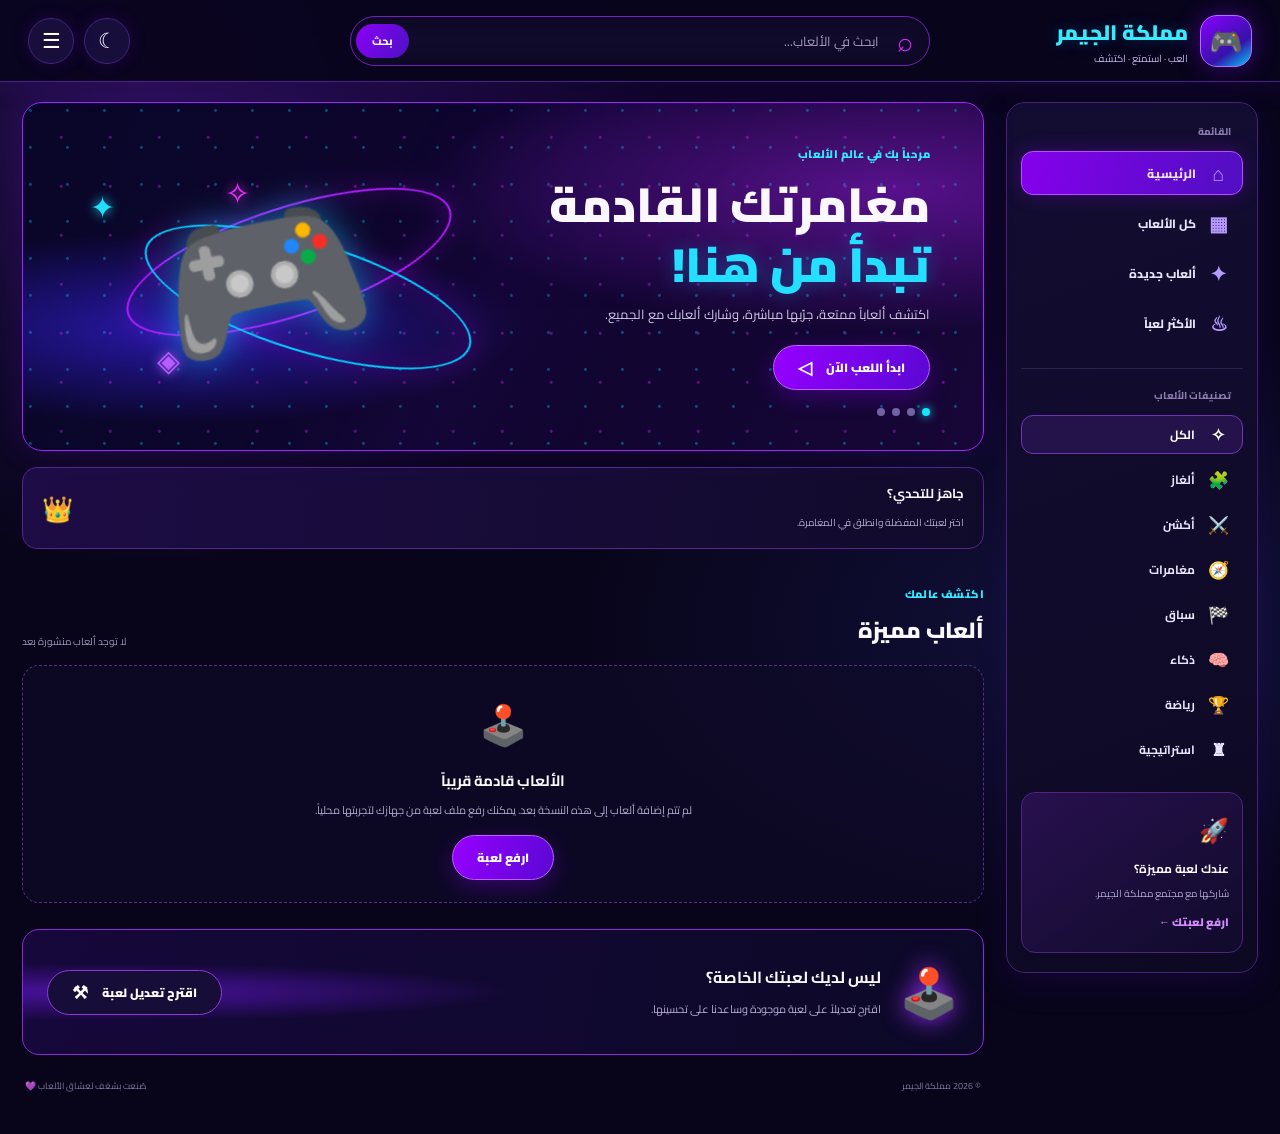
<file: visitors/index.html>
<!doctype html>
<html lang="ar" dir="rtl">
<head>
<meta charset="utf-8"><meta name="viewport" content="width=device-width,initial-scale=1,viewport-fit=cover">
<meta name="theme-color" content="#09051d"><meta name="description" content="مملكة الجيمر — العب، استمتع، واكتشف ألعاباً جديدة.">
<title>مملكة الجيمر | العب، استمتع، اكتشف</title>
<link rel="manifest" href="manifest.webmanifest"><link rel="icon" href="icon.svg" type="image/svg+xml">
<link rel="preconnect" href="https://fonts.googleapis.com"><link rel="preconnect" href="https://fonts.gstatic.com" crossorigin><link href="https://fonts.googleapis.com/css2?family=Cairo:wght@400;500;600;700;800;900&display=swap" rel="stylesheet">
<link rel="stylesheet" href="style.css">
</head>
<body>
<header class="topbar">
 <a class="brand" href="#home" aria-label="مملكة الجيمر"><span class="brand-mark">🎮</span><span><b>مملكة الجيمر</b><small>العب · استمتع · اكتشف</small></span></a>
 <form class="search" id="searchForm" role="search"><span>⌕</span><input id="searchInput" type="search" placeholder="ابحث في الألعاب..." autocomplete="off"><button aria-label="بحث">بحث</button></form>
 <div class="top-actions"><button class="round-btn" id="themeBtn" aria-label="تبديل المظهر">☾</button><button class="round-btn" id="menuBtn" aria-label="فتح القائمة">☰</button></div>
</header>
<div class="layout" id="home">
 <aside class="sidebar" id="sidebar">
  <div class="side-caption">القائمة</div>
  <nav class="side-nav">
   <a class="nav-link active" href="#home" data-view="home"><span>⌂</span> الرئيسية</a>
   <a class="nav-link" href="#games" data-view="games"><span>▦</span> كل الألعاب</a>
   <a class="nav-link" href="#new" data-view="new"><span>✦</span> ألعاب جديدة</a>
   <a class="nav-link" href="#popular" data-view="popular"><span>♨</span> الأكثر لعباً</a>
  </nav>
  <div class="side-caption category-caption">تصنيفات الألعاب</div>
  <nav class="category-nav" id="categoryNav">
   <button class="category-link active" data-category="الكل"><span>✧</span> الكل</button>
   <button class="category-link" data-category="ألغاز"><span>🧩</span> ألغاز</button>
   <button class="category-link" data-category="أكشن"><span>⚔️</span> أكشن</button>
   <button class="category-link" data-category="مغامرات"><span>🧭</span> مغامرات</button>
   <button class="category-link" data-category="سباق"><span>🏁</span> سباق</button>
   <button class="category-link" data-category="ذكاء"><span>🧠</span> ذكاء</button>
   <button class="category-link" data-category="رياضة"><span>🏆</span> رياضة</button>
   <button class="category-link" data-category="استراتيجية"><span>♜</span> استراتيجية</button>
  </nav>
  <div class="sidebar-note"><span>🚀</span><b>عندك لعبة مميزة؟</b><small>شاركها مع مجتمع مملكة الجيمر.</small><button class="text-btn" data-open="upload">ارفع لعبتك ←</button></div>
 </aside>
 <main class="main">
  <section class="hero" aria-label="ترحيب">
   <div class="hero-orbit orbit-one"></div><div class="hero-orbit orbit-two"></div><div class="hero-art"><span class="hero-controller">🎮</span><span class="spark s1">✦</span><span class="spark s2">✧</span><span class="spark s3">◈</span></div>
   <div class="hero-copy"><span class="eyebrow">مرحباً بك في عالم الألعاب</span><h1>مغامرتك القادمة<br><em>تبدأ من هنا!</em></h1><p>اكتشف ألعاباً ممتعة، جرّبها مباشرة، وشارك ألعابك مع الجميع.</p><a class="primary-btn" href="#games">ابدأ اللعب الآن <span>◁</span></a><div class="hero-dots"><i></i><i></i><i></i><i></i></div></div>
  </section>
  <section class="welcome-strip"><div><b>جاهز للتحدي؟</b><span>اختر لعبتك المفضلة وانطلق في المغامرة.</span></div><span class="strip-icon">👑</span></section>
  <section class="section-block" id="games">
   <div class="section-head"><div><span class="section-kicker">اكتشف عالمك</span><h2 id="sectionTitle">ألعاب مميزة</h2></div><span class="result-count" id="resultCount">لا توجد ألعاب منشورة بعد</span></div>
   <div class="filter-chips" id="mobileCategories">
    <button class="chip active" data-category="الكل">الكل</button><button class="chip" data-category="ألغاز">ألغاز</button><button class="chip" data-category="أكشن">أكشن</button><button class="chip" data-category="مغامرات">مغامرات</button><button class="chip" data-category="سباق">سباق</button><button class="chip" data-category="ذكاء">ذكاء</button><button class="chip" data-category="رياضة">رياضة</button><button class="chip" data-category="استراتيجية">استراتيجية</button>
   </div>
   <div class="game-grid" id="gameGrid"><div class="empty-state"><span>🕹️</span><b>الألعاب قادمة قريباً</b><p>لم تتم إضافة ألعاب إلى المنصة بعد. كن أول من يشارك لعبته!</p><button class="primary-btn" data-open="upload">ارفع أول لعبة</button></div></div>
  </section>
  <section class="share-banner"><div class="share-emoji">🕹️</div><div class="share-copy"><b>ليس لديك لعبتك الخاصة؟</b><span>اقترح تعديلاً على لعبة موجودة وساعدنا على تحسينها.</span></div><button class="outline-btn" data-open="suggest">اقترح تعديل لعبة <span>⚒</span></button></section>
  <footer><span>© <span id="year"></span> مملكة الجيمر</span><span>صُنعت بشغف لعشاق الألعاب 💜</span></footer>
 </main>
</div>
<div class="mobile-dock"><a class="dock-active" href="#home"><span>⌂</span>الرئيسية</a><a href="#games"><span>▦</span>الألعاب</a><button data-open="upload"><span>＋</span>رفع لعبة</button><button data-open="suggest"><span>⚒</span>اقتراح تعديل</button></div>
<div class="modal-backdrop" id="modal" aria-hidden="true"><section class="modal-card" role="dialog" aria-modal="true" aria-labelledby="modalTitle"><button class="modal-close" id="closeModal" aria-label="إغلاق">×</button><div id="modalContent"></div></section></div>
<div class="toast" id="toast" role="status" aria-live="polite"></div>
<script src="app.js"></script>
</body></html>
</file>
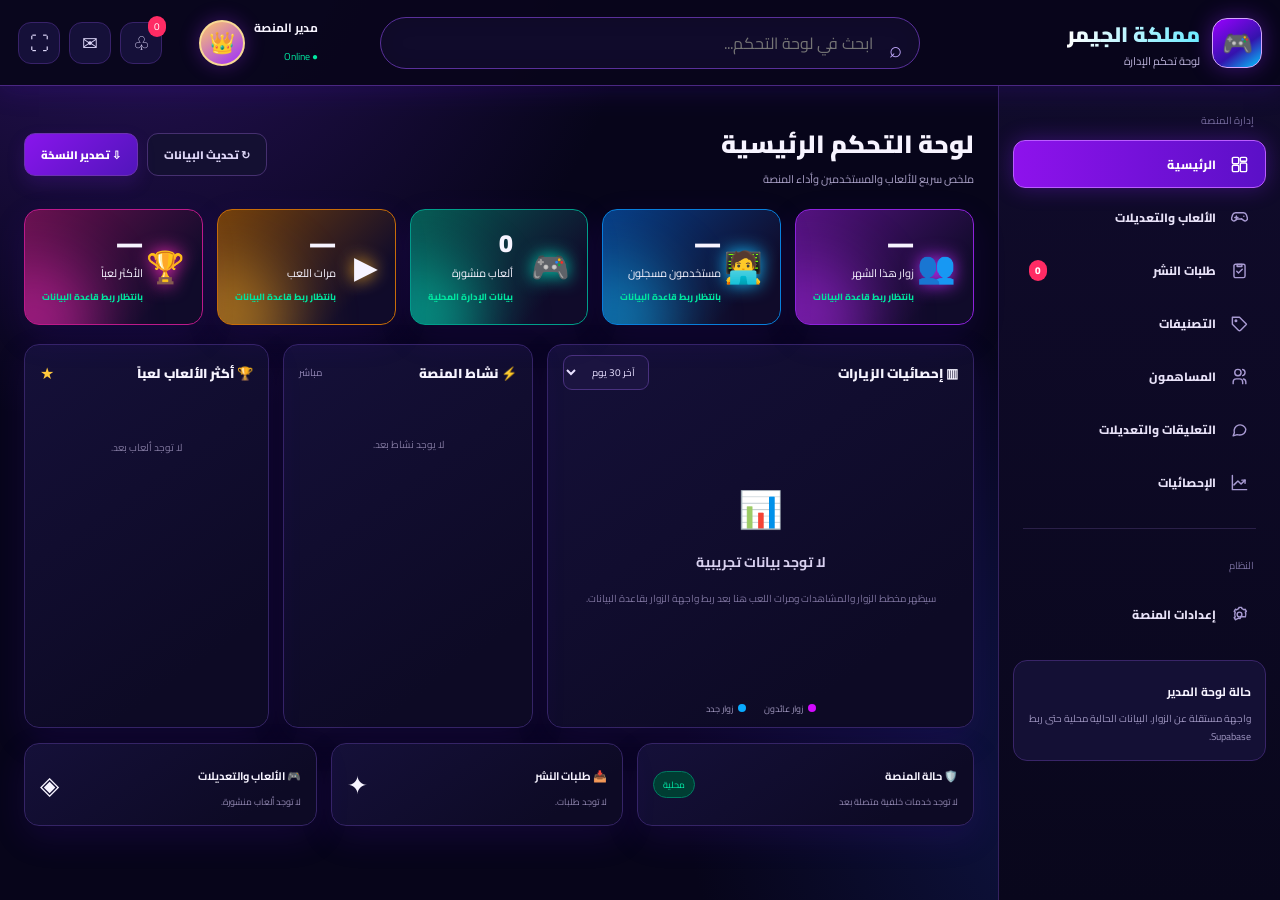
<file: mamlakat-al-gamer-admin.html>
<!DOCTYPE html>
<html lang="ar" dir="rtl">
<head>
<meta charset="UTF-8">
<meta name="viewport" content="width=device-width,initial-scale=1.0">
<meta name="theme-color" content="#08051c">
<title>مملكة الجيمر — لوحة الإدارة</title>
<link rel="preconnect" href="https://fonts.googleapis.com">
<link rel="preconnect" href="https://fonts.gstatic.com" crossorigin>
<link href="https://fonts.googleapis.com/css2?family=Cairo:wght@400;500;600;700;800;900&display=swap" rel="stylesheet">
<style>
:root{--bg:#07051a;--top:#0b0821;--side:#0d0a25;--card:#100c2d;--card2:#151038;--line:#332064;--line2:#472b7d;--purple:#8615ed;--purple2:#a629ff;--cyan:#12bfff;--pink:#d319ff;--green:#00e6a0;--text:#f7f4ff;--muted:#9d94bf;--shadow:0 12px 34px rgba(88,20,210,.14)}
*{box-sizing:border-box}html,body{margin:0;min-height:100%;background:radial-gradient(circle at 10% -10%,#2a135d 0,transparent 34%),radial-gradient(circle at 90% 85%,#10174a 0,transparent 34%),var(--bg);color:var(--text);font-family:Cairo,Tahoma,sans-serif}body{overflow-x:hidden}button,input,select,textarea{font:inherit}button{cursor:pointer}
.app{min-height:100vh;display:grid;grid-template-columns:282px minmax(0,1fr);grid-template-rows:86px 1fr}
.topbar{grid-column:1/-1;display:grid;grid-template-columns:280px minmax(260px,1fr) 300px;align-items:center;gap:20px;padding:0 18px;background:rgba(9,6,28,.96);border-bottom:1px solid #4a2782;box-shadow:0 5px 25px rgba(75,17,185,.2);position:sticky;top:0;z-index:30;direction:rtl}
.brand{display:flex;align-items:center;gap:12px}.logo{width:50px;height:50px;border-radius:15px;display:grid;place-items:center;background:linear-gradient(145deg,#9a00ff,#3413ad 60%,#02c9ff);border:1px solid #d5a5ff;box-shadow:0 0 22px #8b22ff66;font-size:25px;overflow:hidden;background-size:cover;background-position:center}.brand h1{margin:0;font-size:21px;font-weight:900;letter-spacing:.1px;background:linear-gradient(90deg,#fff,#6ceaff);color:transparent;background-clip:text}.brand small{display:block;color:#bdb4dc;font-size:11px;margin-top:-3px}
.search{position:relative;max-width:540px;width:100%;justify-self:center}.search input{width:100%;height:52px;border-radius:30px;background:#100b2b;border:1px solid #59309a;color:#fff;outline:0;padding:0 46px 0 18px;box-shadow:inset 0 0 20px #0002}.search input:focus{border-color:#bd55ff;box-shadow:0 0 0 3px #a52aff18}.search span{position:absolute;right:18px;top:11px;color:#c3aaff;font-size:22px}
.top-left{display:flex;align-items:center;justify-content:flex-start;gap:9px;direction:ltr}.icon-btn{width:42px;height:42px;border:1px solid #382269;border-radius:13px;background:#151039;color:#ddd6f8;display:grid;place-items:center;font-size:19px;position:relative;transition:.2s}.icon-btn:hover{border-color:#a84aff;box-shadow:0 0 18px #8b22ff55;color:#fff}.notify{position:absolute;top:-7px;right:-5px;background:#ff2b64;border-radius:99px;padding:1px 6px;font-size:10px;color:#fff}.admin{display:flex;align-items:center;gap:9px;direction:rtl;margin-left:auto}.avatar{width:46px;height:46px;border-radius:50%;display:grid;place-items:center;background:linear-gradient(145deg,#ffc96b,#9b2cff);border:2px solid #f8d995;box-shadow:0 0 20px #a12cff55;font-size:21px}.admin b{display:block;font-size:12px}.admin small{font-size:10px;color:var(--green)}
.sidebar{grid-column:1;grid-row:2;background:linear-gradient(180deg,#100b2b,#09071c);border-left:1px solid #352160;padding:25px 14px;position:sticky;top:86px;height:calc(100vh - 86px);overflow:auto}.side-label{font-size:10px;color:#786e9e;padding:0 12px 10px}.nav{display:flex;flex-direction:column;gap:5px}.nav button{min-height:48px;border:1px solid transparent;border-radius:12px;background:transparent;color:#e8e2f8;text-align:right;padding:0 15px;display:flex;align-items:center;gap:12px;font-size:12px;font-weight:800;transition:.2s}.nav button:hover{background:#211548;border-color:#432477}.nav button.active{background:linear-gradient(90deg,#8e12ec,#5b10c7);border-color:#ba5cff;box-shadow:0 0 22px #8b22ff55;color:#fff}.nav .ico{width:22px;height:22px;display:grid;place-items:center;color:#a89ad2}.nav button.active .ico{color:#fff}.nav svg{width:19px;height:19px;stroke:currentColor;fill:none;stroke-width:1.8;stroke-linecap:round;stroke-linejoin:round}.nav-divider{margin:17px 10px 8px;border-top:1px solid #2b2049;padding-top:14px}.side-status{margin-top:22px;padding:14px;border:1px solid #392568;border-radius:14px;background:#141035}.side-status b{font-size:12px}.side-status p{margin:5px 0 0;color:var(--muted);font-size:10px;line-height:1.8}
.main{grid-column:2;grid-row:2;padding:34px 24px 30px;min-width:0}.head{display:flex;align-items:center;justify-content:space-between;gap:14px;margin-bottom:20px}.head h2{margin:0;font-size:25px;font-weight:900}.head p{margin:2px 0 0;color:#aaa1c7;font-size:11px}.tools{display:flex;gap:9px}.btn{height:43px;padding:0 16px;border-radius:11px;border:1px solid #6c31b1;background:linear-gradient(135deg,#8915ec,#5115bb);color:#fff;font-size:11px;font-weight:900;box-shadow:0 8px 18px #7f20e52c}.btn.secondary{background:#141032;border-color:#463070;color:#ddd5f6;box-shadow:none}.btn:hover{filter:brightness(1.12)}
.stats{display:grid;grid-template-columns:repeat(5,minmax(0,1fr));gap:14px;margin-bottom:19px}.stat{height:116px;border-radius:15px;border:1px solid var(--edge);background:linear-gradient(135deg,var(--tint),#100b2a 78%);position:relative;overflow:hidden;display:flex;align-items:center;justify-content:space-between;padding:16px 17px;box-shadow:var(--shadow)}.stat:after{content:"";position:absolute;width:130px;height:130px;border-radius:50%;left:-55px;bottom:-65px;background:var(--glow);filter:blur(32px);opacity:.5}.stat-icon{font-size:31px;z-index:1;filter:drop-shadow(0 0 9px var(--glow))}.stat-info{z-index:1;text-align:right}.stat-info strong{display:block;font-size:25px;line-height:1.1;font-weight:900}.stat-info span{display:block;font-size:11px;margin-top:7px}.stat-info small{display:block;color:var(--green);font-size:9px;font-weight:800;margin-top:5px}.purple{--edge:#8e22dc;--tint:#54127f;--glow:#c02cff}.blue{--edge:#087fdc;--tint:#083e86;--glow:#13bfff}.teal{--edge:#009f8a;--tint:#075b54;--glow:#00e9c2}.orange{--edge:#c86d08;--tint:#74400b;--glow:#ffb324}.pink{--edge:#bc198a;--tint:#68114f;--glow:#ff2bc2}
.grid{display:grid;grid-template-columns:minmax(0,1.65fr) minmax(250px,.82fr) minmax(245px,.8fr);gap:14px;margin-bottom:15px}.panel{background:linear-gradient(145deg,#151039,#0d0a25 80%);border:1px solid #352466;border-radius:15px;box-shadow:var(--shadow);min-width:0;overflow:hidden}.panel-head{min-height:55px;padding:0 15px;display:flex;align-items:center;justify-content:space-between;gap:10px}.panel-head h3{margin:0;font-size:13px;font-weight:900}.panel-head .muted{color:#8f84b2;font-size:10px}.select{background:#1b1440;border:1px solid #49317e;color:#e8e0ff;border-radius:9px;padding:6px 9px;font-size:10px;outline:0}
.chart{height:300px;padding:0 15px 15px}.chart svg{width:100%;height:100%;display:block}.chart-empty{height:100%;display:grid;place-items:center;color:#7d739e;text-align:center}.chart-empty div{max-width:360px}.chart-empty b{display:block;color:#d8d0ef;font-size:14px;margin:6px 0}.chart-empty span{font-size:10px;line-height:1.8}.legend{display:flex;justify-content:center;gap:18px;color:#9e95bb;font-size:9px;padding-bottom:10px}.legend i{display:inline-block;width:8px;height:8px;border-radius:50%;margin-left:5px}
.activity-list{padding:0 15px 12px}.activity{min-height:57px;display:flex;align-items:center;gap:9px;border-bottom:1px solid #292049}.activity:last-child{border:0}.aicon{width:33px;height:33px;border-radius:10px;background:#25184d;display:grid;place-items:center;flex:none}.activity-main{flex:1}.activity-main b{display:block;font-size:10px}.activity-main small{display:block;color:#8f86aa;font-size:9px;margin-top:2px}.activity em{font-style:normal;color:#a98cff;font-size:9px}.empty-mini{text-align:center;color:#81789f;font-size:10px;padding:35px 12px}
.rank-list{padding:0 15px 8px}.rank{display:grid;grid-template-columns:25px 31px 1fr auto;align-items:center;gap:8px;height:55px;border-bottom:1px solid #292049}.rank:last-child{border:0}.rank .num{font-size:11px;font-weight:900;color:#c6b8e9}.thumb{width:31px;height:31px;border-radius:9px;background:linear-gradient(135deg,#08b9df,#7b24ff);display:grid;place-items:center;font-size:15px}.rank b{font-size:10px}.rank small{color:#8f86aa;font-size:9px}.empty-rank{text-align:center;color:#81789f;font-size:10px;padding:38px 10px}
.lower{display:grid;grid-template-columns:1.15fr 1fr 1fr;gap:14px}.mini{min-height:83px;padding:15px;display:flex;align-items:center;justify-content:space-between;gap:10px}.mini b{font-size:11px}.mini small{display:block;color:#9288b1;font-size:9px;margin-top:4px}.bigico{font-size:25px}.status{font-size:9px;color:#00efaa;background:#003d33;border:1px solid #007b62;border-radius:99px;padding:4px 9px}
.page{display:none}.page.active{display:block}.table{overflow:auto}.table table{width:100%;border-collapse:collapse;min-width:680px}.table th,.table td{padding:13px 15px;text-align:right;border-bottom:1px solid #292049;font-size:10px}.table th{color:#9e94bc;font-weight:800;background:#120d31}.table td b{font-size:11px}.actions{white-space:nowrap}.actions button{border:1px solid #4a2d78;background:#17103a;color:#e7defc;border-radius:8px;padding:5px 8px;font-size:9px;margin-left:4px}.actions button:hover{border-color:#a64cff}.empty{text-align:center;color:#81789f;padding:45px 20px;font-size:11px}.placeholder{padding:45px 20px;text-align:center;color:#81789f}.placeholder .big{font-size:40px}.placeholder h3{color:#eee9ff;margin:7px 0;font-size:15px}.placeholder p{margin:0;font-size:10px;line-height:1.9}.switchrow{display:flex;align-items:center;justify-content:space-between;gap:15px;padding:14px 0;border-bottom:1px solid #2b2149}.switchrow b{display:block;font-size:11px}.switchrow small{display:block;color:#8f86aa;font-size:9px;margin-top:4px}.switch{position:relative;width:45px;height:25px;display:block;flex:none}.switch input{display:none}.slider{position:absolute;inset:0;border-radius:20px;background:#30274d;border:1px solid #4a3b70;transition:.2s}.slider:before{content:"";position:absolute;width:19px;height:19px;top:2px;right:2px;border-radius:50%;background:#c7bfdf;transition:.2s}.switch input:checked+.slider{background:#6414c8;border-color:#a44aff}.switch input:checked+.slider:before{transform:translateX(-19px);background:#fff}.muted{color:#8f86aa;font-size:10px}.settings-grid{display:grid;grid-template-columns:repeat(2,1fr);gap:14px}.setting{padding:17px}.setting h3{margin:0 0 10px;font-size:13px}.field{display:grid;gap:6px;margin-bottom:12px}.field label{font-size:10px;color:#b8afd1}.field input,.field textarea,.field select{width:100%;background:#0f0b29;border:1px solid #3b2a64;color:#fff;border-radius:9px;padding:9px 10px;outline:0}.field input:focus,.field textarea:focus{border-color:#a14cff}.modal{position:fixed;inset:0;background:#05030dbb;backdrop-filter:blur(7px);display:none;align-items:center;justify-content:center;padding:20px;z-index:50}.modal.show{display:flex}.modal-box{width:min(560px,100%);max-height:90vh;overflow:auto;background:#100c2d;border:1px solid #58308d;border-radius:17px;box-shadow:0 20px 70px #0008;padding:20px}.modal-head{display:flex;align-items:center;justify-content:space-between;margin-bottom:15px}.modal-head h3{margin:0;font-size:16px}.game-name-cell{display:flex;align-items:center;gap:9px}.game-thumb{width:44px;height:34px;object-fit:cover;border-radius:7px;border:1px solid #4c347a;background:#211644}.thumb-preview{width:100%;max-height:150px;object-fit:cover;border-radius:10px;border:1px solid #4c347a;margin-top:7px;display:none}.toast{position:fixed;bottom:22px;left:22px;background:#19113c;border:1px solid #8e3fe2;border-radius:12px;padding:11px 15px;font-size:11px;box-shadow:0 0 25px #8b22ff55;opacity:0;transform:translateY(12px);pointer-events:none;transition:.25s;z-index:60}.toast.show{opacity:1;transform:translateY(0)}.mobile-menu{display:none}
@media(max-width:1250px){.topbar{grid-template-columns:250px minmax(220px,1fr) 250px}.stats{grid-template-columns:repeat(3,1fr)}.grid{grid-template-columns:1.35fr 1fr}.grid>.rank-panel{grid-column:1/-1}.lower{grid-template-columns:1fr 1fr}.lower .mini:last-child{grid-column:1/-1}}
@media(max-width:800px){.app{display:block}.topbar{height:70px;grid-template-columns:auto 1fr auto;padding:0 12px;position:sticky}.topbar .search{display:none}.brand{justify-self:center}.brand h1{font-size:16px}.brand small{font-size:9px}.logo{width:42px;height:42px}.top-left{order:-1}.admin{display:none}.mobile-menu{display:grid}.sidebar{position:fixed;right:0;top:70px;width:275px;height:calc(100vh - 70px);transform:translateX(105%);transition:.25s;z-index:40;box-shadow:-20px 0 45px #0008}.sidebar.open{transform:translateX(0)}.main{padding:18px 12px}.head{align-items:flex-start;flex-direction:column}.head h2{font-size:20px}.tools{width:100%}.tools .btn{flex:1}.stats{grid-template-columns:repeat(2,1fr);gap:9px}.stat{height:95px;padding:11px}.stat-info strong{font-size:20px}.stat-icon{font-size:24px}.grid,.lower,.settings-grid{grid-template-columns:1fr}.grid>.rank-panel,.lower .mini:last-child{grid-column:auto}.chart{height:245px}.table table{min-width:600px}}
@media(max-width:430px){.stats{grid-template-columns:1fr}.top-left .icon-btn:not(.mobile-menu){display:none}.stat{height:88px}}
</style>
</head>
<body>
<div class="app">
<header class="topbar">
  <div class="brand"><div class="logo" id="logoPreview">🎮</div><div><h1>مملكة الجيمر</h1><small>لوحة تحكم الإدارة</small></div></div>
  <div class="search"><span>⌕</span><input id="globalSearch" placeholder="ابحث في لوحة التحكم..." autocomplete="off"></div>
  <div class="top-left">
    <button class="icon-btn mobile-menu" id="menuBtn">☰</button>
    <button class="icon-btn" id="fullscreenBtn">⛶</button>
    <button class="icon-btn" id="mailBtn">✉</button>
    <button class="icon-btn" id="notifyBtn">♧<span class="notify" id="notifyCount">0</span></button>
    <div class="admin"><div><b>مدير المنصة</b><small>● Online</small></div><div class="avatar">👑</div></div>
  </div>
</header>
<aside class="sidebar" id="sidebar">
  <div class="side-label">إدارة المنصة</div>
  <nav class="nav">
    <button class="active" data-page="overview"><span class="ico" data-icon="dashboard"></span>الرئيسية</button>
    <button data-page="games"><span class="ico" data-icon="gamepad"></span>الألعاب والتعديلات</button>
    <button data-page="requests"><span class="ico" data-icon="check"></span>طلبات النشر <span id="requestBadge" class="notify" style="position:static;margin-right:auto">0</span></button>
    <button data-page="categories"><span class="ico" data-icon="tags"></span>التصنيفات</button>
    <button data-page="contributors"><span class="ico" data-icon="users"></span>المساهمون</button>
    <button data-page="moderation"><span class="ico" data-icon="comment"></span>التعليقات والتعديلات</button>
    <button data-page="analytics"><span class="ico" data-icon="chart"></span>الإحصائيات</button>
    <div class="nav-divider"></div><div class="side-label">النظام</div>
    <button data-page="settings"><span class="ico" data-icon="settings"></span>إعدادات المنصة</button>
  </nav>
  <div class="side-status"><b>حالة لوحة المدير</b><p>واجهة مستقلة عن الزوار. البيانات الحالية محلية حتى ربط Supabase.</p></div>
</aside>
<main class="main">
<section class="page active" id="overview">
  <div class="head"><div><h2>لوحة التحكم الرئيسية</h2><p>ملخص سريع للألعاب والمستخدمين وأداء المنصة</p></div><div class="tools"><button class="btn secondary" id="refreshBtn">↻ تحديث البيانات</button><button class="btn" id="backupBtn">⇩ تصدير النسخة</button></div></div>
  <div class="stats">
    <div class="stat purple"><div class="stat-icon">👥</div><div class="stat-info"><strong>—</strong><span>زوار هذا الشهر</span><small>بانتظار ربط قاعدة البيانات</small></div></div>
    <div class="stat blue"><div class="stat-icon">🧑‍💻</div><div class="stat-info"><strong>—</strong><span>مستخدمون مسجلون</span><small>بانتظار ربط قاعدة البيانات</small></div></div>
    <div class="stat teal"><div class="stat-icon">🎮</div><div class="stat-info"><strong id="gamesCount">0</strong><span>ألعاب منشورة</span><small>بيانات الإدارة المحلية</small></div></div>
    <div class="stat orange"><div class="stat-icon">▶</div><div class="stat-info"><strong>—</strong><span>مرات اللعب</span><small>بانتظار ربط قاعدة البيانات</small></div></div>
    <div class="stat pink"><div class="stat-icon">🏆</div><div class="stat-info"><strong>—</strong><span>الأكثر لعباً</span><small>بانتظار ربط قاعدة البيانات</small></div></div>
  </div>
  <div class="grid">
    <div class="panel"><div class="panel-head"><h3>▥ إحصائيات الزيارات</h3><select class="select"><option>آخر 30 يوم</option><option>آخر 7 أيام</option><option>آخر 12 شهر</option></select></div><div class="chart"><div class="chart-empty"><div><div style="font-size:36px">📊</div><b>لا توجد بيانات تجريبية</b><span>سيظهر مخطط الزوار والمشاهدات ومرات اللعب هنا بعد ربط واجهة الزوار بقاعدة البيانات.</span></div></div></div><div class="legend"><span><i style="background:#d20aff"></i>زوار عائدون</span><span><i style="background:#09aaff"></i>زوار جدد</span></div></div>
    <div class="panel"><div class="panel-head"><h3>⚡ نشاط المنصة</h3><span class="muted">مباشر</span></div><div class="activity-list" id="activityList"><div class="empty-mini">لا يوجد نشاط بعد.</div></div></div>
    <div class="panel rank-panel"><div class="panel-head"><h3>🏆 أكثر الألعاب لعباً</h3><span style="color:#ffc83d">★</span></div><div class="rank-list" id="rankList"><div class="empty-rank">لا توجد ألعاب بعد.</div></div></div>
  </div>
  <div class="lower">
    <div class="panel mini"><div><b>🛡️ حالة المنصة</b><small>لا توجد خدمات خلفية متصلة بعد</small></div><span class="status">محلية</span></div>
    <div class="panel mini"><div><b>📥 طلبات النشر</b><small id="requestSummary">لا توجد طلبات.</small></div><span class="bigico">✦</span></div>
    <div class="panel mini"><div><b>🎮 الألعاب والتعديلات</b><small id="gameSummary">لا توجد ألعاب منشورة.</small></div><span class="bigico">◈</span></div>
  </div>
</section>
<section class="page" id="games"><div class="head"><div><h2>الألعاب والتعديلات</h2><p>رفع ألعابك، تجربتها، تعديلها والتحكم بحالة نشرها</p></div><button class="btn" id="addGameBtn">＋ إضافة لعبة</button></div><div class="panel table"><table><thead><tr><th>اللعبة</th><th>التصنيف</th><th>المالك</th><th>الحالة</th><th>الإجراءات</th></tr></thead><tbody id="gamesTable"></tbody></table><div id="gamesEmpty" class="empty">لا توجد ألعاب حتى الآن.</div></div></section>
<section class="page" id="requests"><div class="head"><div><h2>طلبات النشر</h2><p>تجربة ألعاب الزوار ثم قبولها أو رفضها قبل ظهورها للعامة</p></div><button class="btn secondary" id="autoFromRequests">⚡ الموافقة التلقائية: متوقفة</button></div><div class="panel table"><table><thead><tr><th>اللعبة</th><th>صاحبها</th><th>التصنيف</th><th>الحالة</th><th>الإجراءات</th></tr></thead><tbody id="requestsTable"></tbody></table><div id="requestsEmpty" class="empty">لا توجد طلبات نشر حالياً.</div></div></section>
<section class="page" id="categories"><div class="head"><div><h2>التصنيفات والأقسام</h2><p>تنظيم الألعاب ضمن أقسام واضحة للزوار</p></div><button class="btn" id="addCategoryBtn">＋ إضافة تصنيف</button></div><div class="panel table"><table><thead><tr><th>التصنيف</th><th>عدد الألعاب</th><th>الإجراءات</th></tr></thead><tbody id="categoriesTable"></tbody></table><div id="categoriesEmpty" class="empty">لا توجد تصنيفات بعد.</div></div></section>
<section class="page" id="contributors"><div class="head"><div><h2>المساهمون</h2><p>أصحاب الألعاب والمساهمات القادمة من واجهة الزوار</p></div></div><div class="panel placeholder"><div class="big">👥</div><h3>لا توجد بيانات مساهمين</h3><p>ستظهر هنا بيانات أصحاب الألعاب بعد بناء واجهة الزوار وربط الحسابات بقاعدة البيانات.</p></div></section>
<section class="page" id="moderation"><div class="head"><div><h2>التعليقات والتعديلات</h2><p>مراجعة تعليقات الزوار واقتراحات تعديل الألعاب</p></div></div><div class="panel placeholder"><div class="big">💬</div><h3>لا توجد عناصر للمراجعة</h3><p>هذه المنطقة جاهزة للربط ببيانات الزوار لاحقاً.</p></div></section>
<section class="page" id="analytics"><div class="head"><div><h2>الإحصائيات</h2><p>الزوار والمشاهدات ومرات اللعب والألعاب الأكثر شعبية</p></div><button class="btn secondary" id="exportBtn">⇩ تصدير البيانات</button></div><div class="stats"><div class="stat purple"><div class="stat-icon">👥</div><div class="stat-info"><strong>—</strong><span>زوار فريدون</span><small>بانتظار الربط</small></div></div><div class="stat blue"><div class="stat-icon">◉</div><div class="stat-info"><strong>—</strong><span>مشاهدات</span><small>بانتظار الربط</small></div></div><div class="stat teal"><div class="stat-icon">▶</div><div class="stat-info"><strong>—</strong><span>مرات اللعب</span><small>بانتظار الربط</small></div></div><div class="stat orange"><div class="stat-icon">🏆</div><div class="stat-info"><strong>—</strong><span>الأكثر لعباً</span><small>بانتظار الربط</small></div></div><div class="stat pink"><div class="stat-icon">🎮</div><div class="stat-info"><strong id="analyticsGames">0</strong><span>ألعاب محلية</span><small>بيانات لوحة المدير</small></div></div></div><div class="panel placeholder"><div class="big">📊</div><h3>إحصائيات المنصة</h3><p>الأرقام العامة ستظهر بعد ربط قاعدة البيانات.</p></div><div class="panel" style="padding:16px;margin-top:14px">
<div class="panel-head" style="padding:0 0 12px"><h3>⏱ مدة بقاء الزوار داخل المنصة</h3><span class="muted" id="sessionSource">تجميع محلي على هذا المتصفح</span></div>
<div class="stats" style="grid-template-columns:repeat(auto-fit,minmax(145px,1fr));margin:0 0 14px">
<div class="stat purple"><div class="stat-icon">👥</div><div class="stat-info"><strong id="sessionTotal">0</strong><span>زيارات مسجلة</span></div></div>
<div class="stat blue"><div class="stat-icon">◉</div><div class="stat-info"><strong id="sessionActive">0</strong><span>نشطون الآن</span></div></div>
<div class="stat teal"><div class="stat-icon">⏱</div><div class="stat-info"><strong id="sessionAverage">—</strong><span>متوسط مدة الزيارة</span></div></div>
<div class="stat orange"><div class="stat-icon">⌛</div><div class="stat-info"><strong id="sessionLongest">—</strong><span>أطول زيارة</span></div></div>
<div class="stat pink"><div class="stat-icon">∑</div><div class="stat-info"><strong id="sessionTotalTime">—</strong><span>إجمالي وقت الزيارات</span></div></div>
</div>
<div class="table"><table style="min-width:520px"><thead><tr><th>الجلسة</th><th>وقت الدخول</th><th>مدة البقاء</th><th>الحالة</th></tr></thead><tbody id="sessionTable"><tr><td colspan="4" class="empty">لا توجد زيارات مسجلة في هذا المتصفح بعد.</td></tr></tbody></table></div>
<p class="muted" style="line-height:1.9;margin:12px 0 0">ملاحظة: هذه الإحصائيات تقرأ سجل الجلسات المحلي الموجود في هذا المتصفح فقط. لا تمثل جميع زوار الموقع المنشور ولا تنتقل بين الأجهزة. لتجميع إحصائيات جميع الزوار فعلياً، يجب ربط واجهة الزوار وقاعدة Supabase المشتركة.</p>
</div></section>
<section class="page" id="settings"><div class="head"><div><h2>إعدادات المنصة</h2><p>هوية مملكة الجيمر وقواعد النشر</p></div><button class="btn" id="saveSettings">حفظ</button></div><div class="settings-grid"><div class="panel setting"><h3>⚡ الموافقة على ألعاب الزوار</h3><div class="switchrow"><div><b>الموافقة التلقائية</b><small id="autoText">متوقفة — مراجعة يدوية</small></div><label class="switch"><input id="autoToggle" type="checkbox"><span class="slider"></span></label></div><p class="muted" style="line-height:2">عند إيقافها، كل لعبة يرفعها الزائر تنتظر موافقتك وتجربتك قبل النشر.</p></div><div class="panel setting"><h3>🎨 شعار القناة</h3><div class="field"><label>صورة الشعار</label><input id="logoFile" type="file" accept="image/*"></div><p class="muted">اسم القناة المعتمد: <b style="color:#fff">مملكة الجيمر</b></p></div><div class="panel setting"><h3>🌐 واجهة الزوار</h3><p class="muted" style="line-height:2">التصفح واللعب بدون حساب. رفع اللعبة متاح للزوار، وتدخل الألعاب للمراجعة قبل النشر ما لم تفعل الموافقة التلقائية.</p><span class="status">متفق عليه</span></div><div class="panel setting"><h3>🔐 الأمان</h3><p class="muted" style="line-height:2">هذه اللوحة مستقلة عن واجهة الزوار. مفاتيح Supabase السرية لا توضع داخل HTML، والصلاحيات النهائية ستفرض في الخلفية.</p><span class="status">جاهز للربط</span></div></div></section>
</main></div>
<div class="modal" id="modal"><div class="modal-box" id="modalBox"></div></div><div class="toast" id="toast"></div>
<script>
const icons={dashboard:'<rect x="3" y="3" width="8" height="8" rx="1.5"/><rect x="13" y="3" width="8" height="5" rx="1.5"/><rect x="13" y="10" width="8" height="11" rx="1.5"/><rect x="3" y="13" width="8" height="8" rx="1.5"/>',gamepad:'<path d="M6 12h4m-2-2v4"/><path d="M14.5 13.5h.01M17.5 10.5h.01"/><path d="M7 6h10a4 4 0 0 1 3.8 2.8l1.1 3.7a3 3 0 0 1-4.7 3.2l-2.2-1.7H9l-2.2 1.7a3 3 0 0 1-4.7-3.2l1.1-3.7A4 4 0 0 1 7 6Z"/>',check:'<rect x="5" y="4" width="14" height="17" rx="2"/><path d="M9 4.5h6V7H9zM8.5 13l2.2 2.2 4.8-4.8"/>',tags:'<path d="m20.6 13.4-7.2 7.2a2 2 0 0 1-2.8 0L3 13V4h9l8.6 8.6a.6.6 0 0 1 0 .8Z"/><circle cx="7.5" cy="8.5" r="1"/>',users:'<path d="M16 21v-2a4 4 0 0 0-4-4H8a4 4 0 0 0-4 4v2"/><circle cx="10" cy="7" r="4"/><path d="M20 21v-2a4 4 0 0 0-3-3.87M16 3.13a4 4 0 0 1 0 7.75"/>',comment:'<path d="M20 11.5a7.5 7.5 0 0 1-8 7.5 9 9 0 0 1-3-.5L4 20l1.5-4A7.5 7.5 0 1 1 20 11.5Z"/>',chart:'<path d="M3 3v18h18"/><path d="m19 9-5 5-4-4-5 5"/><path d="M15 9h4v4"/>',settings:'<circle cx="12" cy="12" r="3"/><path d="M19.4 15a7.8 7.8 0 0 0 0-6l1.3-1-1.5-2.6-1.6.7a8 8 0 0 0-2.6-1.5L14.7 3h-3.4l-.3 1.6a8 8 0 0 0-2.6 1.5l-1.6-.7-1.5 2.6 1.3 1a7.8 7.8 0 0 0 0 6l-1.3 1 1.5 2.6 1.6-.7a8 8 0 0 0 2.6-1.5l1.6.7 1.5-2.6z"/>'};
for(const el of document.querySelectorAll('[data-icon]'))el.innerHTML='<svg viewBox="0 0 24 24">'+icons[el.dataset.icon]+'</svg>';
const $=s=>document.querySelector(s), $$=s=>[...document.querySelectorAll(s)];
const KEY='mamlakat_al_gamer_admin_final_v3';let db;try{db=JSON.parse(localStorage.getItem(KEY))||null}catch(e){};if(!db)db={games:[],requests:[],categories:[],activity:[],auto:false,logo:''};
const esc=s=>String(s??'').replace(/[&<>"']/g,c=>({'&':'&amp;','<':'&lt;','>':'&gt;','"':'&quot;',"'":'&#39;'}[c]));
function save(){localStorage.setItem(KEY,JSON.stringify(db))}function toast(t){const e=$('#toast');e.textContent=t;e.classList.add('show');clearTimeout(window.__toast);window.__toast=setTimeout(()=>e.classList.remove('show'),2300)}function log(t){db.activity.unshift(t);db.activity=db.activity.slice(0,10)}
function setPage(id){$$('.page').forEach(v=>v.classList.toggle('active',v.id===id));$$('.nav button').forEach(b=>b.classList.toggle('active',b.dataset.page===id));$('#sidebar').classList.remove('open')}
$$('.nav button').forEach(b=>b.onclick=()=>setPage(b.dataset.page));$('#menuBtn').onclick=()=>$('#sidebar').classList.toggle('open');$('#fullscreenBtn').onclick=()=>document.fullscreenElement?document.exitFullscreen():document.documentElement.requestFullscreen?.();$('#mailBtn').onclick=()=>toast('لا توجد رسائل جديدة');$('#notifyBtn').onclick=()=>toast('لا توجد إشعارات جديدة');$('#refreshBtn').onclick=()=>{render();toast('تم تحديث اللوحة')};
function render(){const published=db.games.filter(g=>g.status==='منشورة').length,pending=db.requests.filter(r=>r.status==='بانتظار المراجعة').length;$('#gamesCount').textContent=published;$('#analyticsGames').textContent=db.games.length;$('#requestBadge').textContent=pending;$('#notifyCount').textContent=pending;$('#requestSummary').textContent=pending?'هناك '+pending+' طلب بانتظار قرارك.':'لا توجد طلبات.';$('#gameSummary').textContent=db.games.length?'لديك '+db.games.length+' لعبة محفوظة.':'لا توجد ألعاب منشورة.';$('#autoToggle').checked=db.auto;$('#autoText').textContent=db.auto?'مفعّلة — قبول تلقائي':'متوقفة — مراجعة يدوية';$('#autoFromRequests').textContent='⚡ الموافقة التلقائية: '+(db.auto?'مفعّلة':'متوقفة');
$('#activityList').innerHTML=db.activity.length?db.activity.map(x=>'<div class="activity"><div class="aicon">✦</div><div class="activity-main"><b>'+esc(x)+'</b><small>سجل محلي</small></div></div>').join(''):'<div class="empty-mini">لا يوجد نشاط بعد.</div>';
const games=db.games.filter(g=>g.status==='منشورة');$('#rankList').innerHTML=games.length?games.slice(0,5).map((g,i)=>'<div class="rank"><span class="num">'+(i+1)+'</span>'+(g.thumb?'<img class="thumb" style="object-fit:cover" src="'+g.thumb+'" alt="">':'<span class="thumb">🎮</span>')+'<b>'+esc(g.name)+'</b><small>—</small></div>').join(''):'<div class="empty-rank">لا توجد ألعاب بعد.</div>';
$('#gamesTable').innerHTML=db.games.map(g=>'<tr><td><div class="game-name-cell">'+(g.thumb?'<img class="game-thumb" src="'+g.thumb+'" alt="">':'<span class="game-thumb" style="display:grid;place-items:center">🎮</span>')+'<b>'+esc(g.name)+'</b></div></td><td>'+esc(g.category)+'</td><td>'+esc(g.owner)+'</td><td><span class="status">'+esc(g.status)+'</span></td><td class="actions"><button onclick="editGame('+g.id+')">تعديل</button><button onclick="previewGame('+g.id+')">تجربة</button><button onclick="deleteGame('+g.id+')">حذف</button></td></tr>').join('');$('#gamesEmpty').style.display=db.games.length?'none':'block';
$('#requestsTable').innerHTML=db.requests.map(r=>'<tr><td><b>'+esc(r.name)+'</b></td><td>'+esc(r.owner)+'</td><td>'+esc(r.category)+'</td><td>'+esc(r.status)+'</td><td class="actions">'+(r.status==='بانتظار المراجعة'?'<button onclick="previewRequest('+r.id+')">تجربة</button><button onclick="acceptRequest('+r.id+')">قبول</button><button onclick="rejectRequest('+r.id+')">رفض</button>':'—')+'</td></tr>').join('');$('#requestsEmpty').style.display=db.requests.length?'none':'block';
$('#categoriesTable').innerHTML=db.categories.map(c=>'<tr><td><b>'+esc(c)+'</b></td><td>'+db.games.filter(g=>g.category===c).length+'</td><td class="actions"><button onclick="deleteCategory('+JSON.stringify(c)+')">حذف</button></td></tr>').join('');$('#categoriesEmpty').style.display=db.categories.length?'none':'block';if(db.logo)$('#logoPreview').style.backgroundImage='url('+db.logo+')';}
function syncAuto(v){db.auto=v;log(v?'تم تفعيل الموافقة التلقائية':'تم إيقاف الموافقة التلقائية');save();render();toast(v?'تم تفعيل الموافقة التلقائية':'تم إيقاف الموافقة التلقائية')}$('#autoToggle').onchange=e=>syncAuto(e.target.checked);$('#autoFromRequests').onclick=()=>syncAuto(!db.auto);
function download(name,obj){const a=document.createElement('a'),u=URL.createObjectURL(new Blob([JSON.stringify(obj,null,2)],{type:'application/json'}));a.href=u;a.download=name;a.click();setTimeout(()=>URL.revokeObjectURL(u),800)}$('#backupBtn').onclick=()=>download('mamlakat-al-gamer-admin-backup.json',db);$('#exportBtn').onclick=()=>download('mamlakat-al-gamer-admin-data.json',db);
function openModal(html){$('#modalBox').innerHTML=html;$('#modal').classList.add('show')}function closeModal(){$('#modal').classList.remove('show')}$('#modal').onclick=e=>{if(e.target.id==='modal')closeModal()};
function gameForm(old){openModal('<div class="modal-head"><h3>'+(old?'تعديل اللعبة':'إضافة لعبة')+'</h3><button class="icon-btn" onclick="closeModal()">×</button></div><form id="gameForm"><div class="field"><label>اسم اللعبة *</label><input id="gname" required value="'+esc(old?.name||'')+'"></div><div class="field"><label>التصنيف</label><input id="gcat" value="'+esc(old?.category||'ألعاب')+'"></div><div class="field"><label>المالك</label><input id="gowner" value="'+esc(old?.owner||'المدير')+'"></div><div class="field"><label>رابط اللعبة (اختياري)</label><input id="gurl" type="url" value="'+esc(old?.url||'')+'"></div><div class="field"><label>ملف HTML للعبة *</label><input id="gfile" type="file" accept=".html,.htm,text/html"><small class="muted">الحد الأقصى 3MB</small></div><div class="field"><label>الصورة المصغّرة للعبة *</label><input id="gthumb" type="file" accept="image/png,image/jpeg,image/webp,image/gif"><img id="gthumbPreview" class="thumb-preview" alt="معاينة الصورة المصغّرة"><small class="muted">ستظهر هذه الصورة على بطاقة اللعبة في واجهة الزوار. الحد الأقصى 1MB.</small></div><div class="field"><label>الوصف</label><textarea id="gdesc" rows="3">'+esc(old?.description||'')+'</textarea></div><div class="tools"><button class="btn">حفظ اللعبة</button><button type="button" class="btn secondary" onclick="closeModal()">إلغاء</button></div></form>');$('#gthumb').onchange=e=>{const f=e.target.files[0],p=$('#gthumbPreview');if(!f){p.style.display='none';return}if(!f.type.startsWith('image/')||f.size>1024*1024){e.target.value='';p.style.display='none';return toast('اختر صورة أقل من 1MB')}const rd=new FileReader();rd.onload=()=>{p.src=rd.result;p.style.display='block'};rd.readAsDataURL(f)};$('#gameForm').onsubmit=async e=>{e.preventDefault();const f=$('#gfile').files[0],tf=$('#gthumb').files[0];if(!old&&!f)return toast('ارفع ملف HTML للعبة');if(f&&f.size>3*1024*1024)return toast('حجم ملف اللعبة يجب ألا يتجاوز 3MB');if(!old&&!tf)return toast('أضف صورة مصغّرة للعبة');if(tf&&(!tf.type.startsWith('image/')||tf.size>1024*1024))return toast('الصورة يجب أن تكون صورة فعلية وأقل من 1MB');let data=old?.data||'';if(f){data=await f.text();if(!/<html|<!doctype/i.test(data))return toast('الملف لا يبدو ملف HTML صالحاً')}let thumb=old?.thumb||'';if(tf)thumb=await new Promise((resolve,reject)=>{const rd=new FileReader();rd.onload=()=>resolve(rd.result);rd.onerror=reject;rd.readAsDataURL(tf)});const g={id:old?.id||Date.now(),name:$('#gname').value.trim(),category:$('#gcat').value.trim()||'ألعاب',owner:$('#gowner').value.trim()||'المدير',url:'',description:$('#gdesc').value.trim(),data,thumb,status:'منشورة'};db.games=old?db.games.map(x=>x.id===old.id?g:x):[g,...db.games];log((old?'تم تعديل لعبة: ':'تمت إضافة لعبة: ')+g.name);save();render();closeModal();toast('تم حفظ اللعبة')}}
$('#addGameBtn').onclick=()=>gameForm();window.editGame=id=>{const g=db.games.find(x=>x.id===id);if(g)gameForm(g)};window.deleteGame=id=>{if(!confirm('حذف اللعبة نهائياً؟'))return;db.games=db.games.filter(x=>x.id!==id);log('تم حذف لعبة');save();render();toast('تم حذف اللعبة')};window.previewGame=id=>{const g=db.games.find(x=>x.id===id);if(!g)return;if(g.data){const w=window.open();w.document.write(g.data);w.document.close()}else if(g.url)window.open(g.url,'_blank','noopener');else toast('لا يوجد ملف أو رابط لتجربة اللعبة')};window.previewRequest=id=>{const r=db.requests.find(x=>x.id===id);if(!r)return;if(r.data){const w=window.open();w.document.write(r.data);w.document.close()}else if(r.url)window.open(r.url,'_blank','noopener');else toast('لا يوجد ملف أو رابط للتجربة')};window.acceptRequest=id=>{const r=db.requests.find(x=>x.id===id);if(!r)return;r.status='مقبولة';db.games.unshift({id:Date.now(),name:r.name,category:r.category,owner:r.owner,url:r.url||'',data:r.data||'',description:r.description||'',status:'منشورة'});log('تم قبول طلب: '+r.name);save();render();toast('تم قبول الطلب')};window.rejectRequest=id=>{const r=db.requests.find(x=>x.id===id);if(!r)return;r.status='مرفوضة';log('تم رفض طلب: '+r.name);save();render();toast('تم رفض الطلب')};
$('#addCategoryBtn').onclick=()=>{const c=prompt('اسم التصنيف');if(!c?.trim())return;if(db.categories.includes(c.trim()))return toast('التصنيف موجود');db.categories.push(c.trim());log('تمت إضافة تصنيف: '+c.trim());save();render()};window.deleteCategory=c=>{if(db.games.some(g=>g.category===c))return toast('لا يمكن حذف تصنيف مرتبط بلعبة');db.categories=db.categories.filter(x=>x!==c);log('تم حذف تصنيف: '+c);save();render()};
$('#saveSettings').onclick=()=>{save();toast('تم حفظ الإعدادات')};$('#logoFile').onchange=e=>{const f=e.target.files[0];if(!f)return;if(f.size>2*1024*1024)return toast('اختر شعاراً أصغر من 2MB');const r=new FileReader();r.onload=()=>{db.logo=r.result;save();render();toast('تم حفظ شعار القناة')};r.readAsDataURL(f)};
$('#globalSearch').onkeydown=e=>{if(e.key!=='Enter')return;const q=e.target.value.trim().toLowerCase();if(!q)return;const b=$$('.nav button').find(x=>x.textContent.toLowerCase().includes(q));if(b)b.click();else toast('لم يتم العثور على قسم مطابق')};
function formatDuration(sec){sec=Math.max(0,Math.floor(sec||0));const h=Math.floor(sec/3600),m=Math.floor((sec%3600)/60),s=sec%60;return h? h+'س '+m+'د':m?m+'د '+s+'ث':s+'ث'}
function renderSessions(){
  const put=(id,val)=>{const el=document.getElementById(id);if(el)el.textContent=val};
  put('sessionSource','لا توجد بيانات زوار حتى الآن');
  put('sessionTotal','—');
  put('sessionActive','—');
  put('sessionAverage','—');
  put('sessionLongest','—');
  put('sessionTotalTime','—');
  const body=document.getElementById('sessionTable');
  if(body)body.innerHTML='<tr><td colspan="4" class="empty">لا توجد بيانات زيارات بعد.</td></tr>';
}
render();
renderSessions();
</script>
</body></html>
</file>
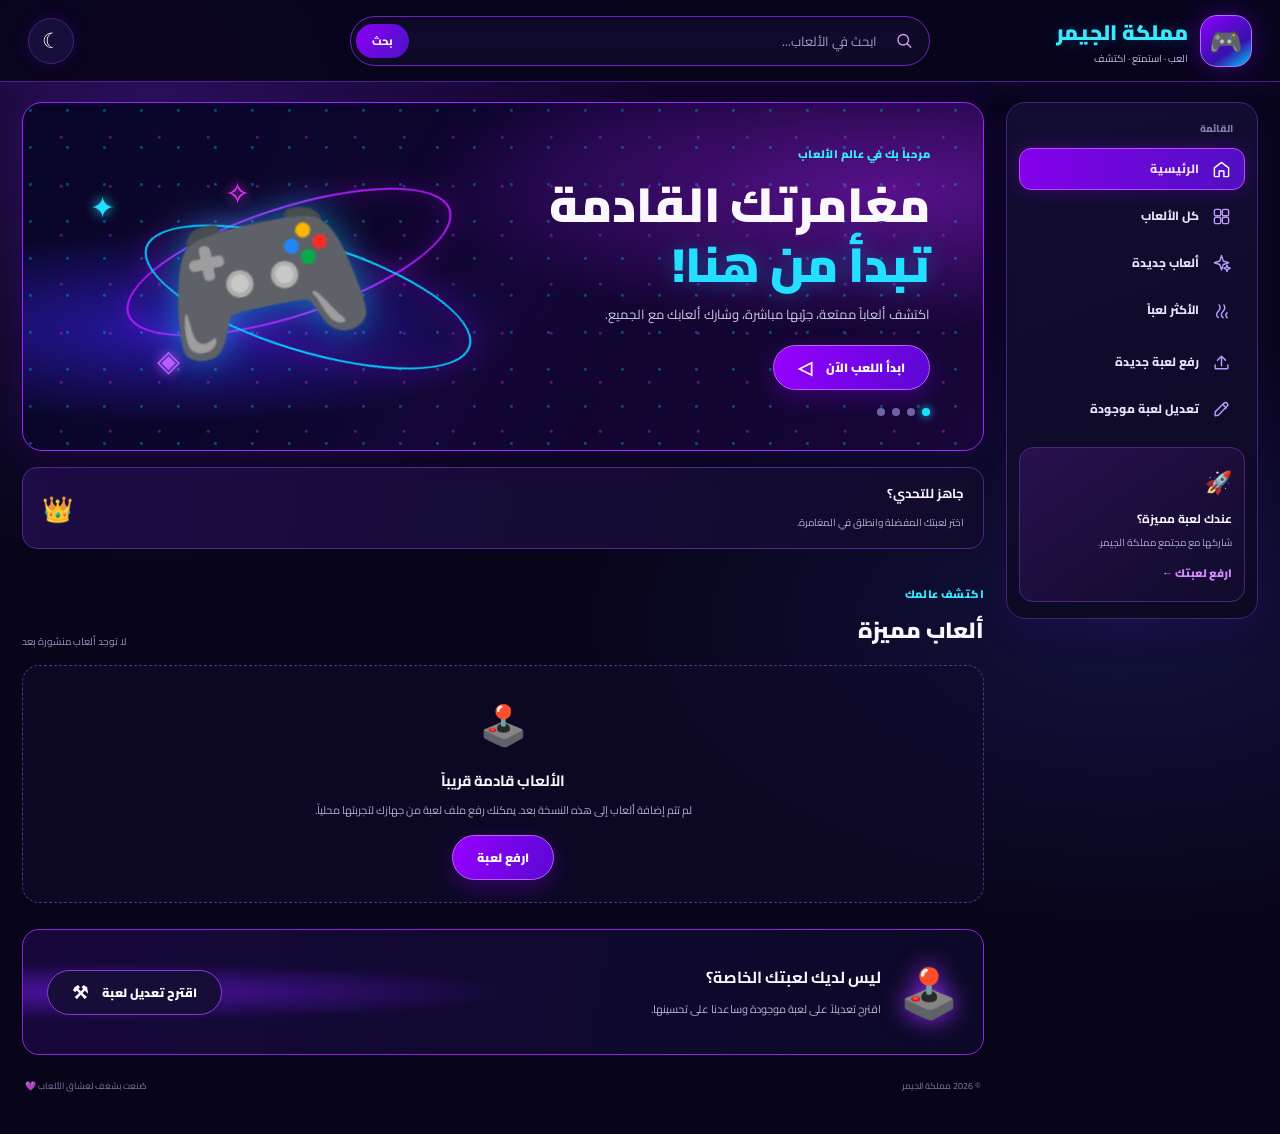
<file: visitors.html>
<!doctype html>
<html lang="ar" dir="rtl">
<head>
<meta charset="utf-8"><meta name="viewport" content="width=device-width,initial-scale=1,viewport-fit=cover">
<meta name="theme-color" content="#09051d"><meta name="description" content="مملكة الجيمر — العب، استمتع، واكتشف ألعاباً جديدة.">
<title>مملكة الجيمر | العب، استمتع، اكتشف</title>

<link rel="preconnect" href="https://fonts.googleapis.com"><link rel="preconnect" href="https://fonts.gstatic.com" crossorigin><link href="https://fonts.googleapis.com/css2?family=Cairo:wght@400;500;600;700;800;900&display=swap" rel="stylesheet">
<style>
:root{--bg:#08051b;--panel:#110b2d;--panel2:#17103a;--line:#422078;--purple:#7900ed;--violet:#a42bff;--cyan:#09d9ff;--pink:#e12cff;--text:#faf7ff;--muted:#b2a8d1;--green:#00e7a2;--shadow:0 12px 32px #4b10a526}*{box-sizing:border-box}html{scroll-behavior:smooth;scroll-padding-top:90px}body{margin:0;background:radial-gradient(ellipse at 12% 8%,#25104e 0,transparent 32%),radial-gradient(ellipse at 88% 55%,#12113b 0,transparent 34%),var(--bg);color:var(--text);font-family:Cairo,Tahoma,sans-serif;min-height:100vh}button,input,select,textarea{font:inherit}button,a{-webkit-tap-highlight-color:transparent}button{cursor:pointer}a{color:inherit;text-decoration:none}.topbar{height:82px;position:sticky;top:0;z-index:30;display:grid;grid-template-columns:290px minmax(220px,1fr) 290px;align-items:center;gap:20px;padding:0 28px;background:#09051def;border-bottom:1px solid #48218a;box-shadow:0 5px 24px #4e0d9b30;backdrop-filter:blur(16px)}.brand{display:flex;align-items:center;gap:12px}.brand-mark{width:52px;height:52px;border-radius:17px;display:grid;place-items:center;font-size:27px;background:linear-gradient(145deg,#8b00ff,#3512aa 65%,#00cfff);border:1px solid #b66bff;box-shadow:0 0 24px #8700ff66}.brand b{display:block;font-size:21px;font-weight:900;color:#39eaff;text-shadow:0 0 15px #0bbdff44}.brand small{display:block;color:#c6b8eb;font-size:10px;margin-top:-3px}.search{height:50px;max-width:580px;width:100%;justify-self:center;display:flex;align-items:center;gap:8px;border:1px solid #7023bb;border-radius:30px;padding:4px 8px 4px 5px;background:#100a2b;box-shadow:inset 0 0 18px #0004}.search>span{font-size:27px;color:#d82bff;padding:0 8px}.search input{min-width:0;flex:1;border:0;outline:0;color:#fff;background:transparent;font-size:13px}.search input::placeholder{color:#a69abe}.search button{border:0;border-radius:24px;background:linear-gradient(120deg,#8c00f6,#4c12c5);color:#fff;padding:7px 16px;font-size:11px;font-weight:800}.top-actions{display:flex;justify-content:flex-end;gap:10px}.round-btn{width:46px;height:46px;border-radius:50%;border:1px solid #46217f;background:#170e3b;color:white;font-size:21px;box-shadow:0 0 18px #7116c733}.layout{max-width:1800px;margin:auto;display:grid;grid-template-columns:252px minmax(0,1fr);gap:22px;padding:20px 22px 40px}.sidebar{align-self:start;position:sticky;top:102px;background:linear-gradient(160deg,#130d32,#0d0923);border:1px solid #432477;border-radius:19px;padding:19px 14px;box-shadow:var(--shadow)}.side-caption{padding:0 12px 10px;color:#897cad;font-size:10px;font-weight:800}.side-nav,.category-nav{display:grid;gap:6px}.nav-link,.category-link{height:44px;display:flex;align-items:center;gap:12px;border:1px solid transparent;border-radius:12px;padding:0 13px;background:transparent;color:#e9e3fa;text-align:right;font-size:12px;font-weight:800}.nav-link span{width:21px;text-align:center;font-size:20px;color:#b79aff}.nav-link:hover,.category-link:hover{background:#211344;border-color:#4a2580}.nav-link.active{background:linear-gradient(100deg,#8500ec,#500fc1);border-color:#b94cff;box-shadow:0 0 19px #8400ed55}.category-caption{margin-top:23px;padding-top:17px;border-top:1px solid #302052}.category-link{height:39px;font-weight:700}.category-link span{width:22px;text-align:center;font-size:17px}.category-link.active{background:#24134b;border-color:#7134b7;color:#fff}.sidebar-note{margin-top:23px;padding:15px 13px;border:1px solid #4d2581;border-radius:14px;background:linear-gradient(145deg,#28104e,#100b2b);display:grid;gap:4px}.sidebar-note>span{font-size:24px}.sidebar-note b{font-size:12px}.sidebar-note small{font-size:10px;color:var(--muted)}.text-btn{justify-self:start;border:0;background:none;color:#d68aff;font-size:11px;font-weight:900;padding:5px 0}.main{min-width:0}.hero{min-height:270px;position:relative;overflow:hidden;border:1px solid #9c27ff;border-radius:20px;background:radial-gradient(ellipse at 16% 65%,#2718a8 0,transparent 30%),radial-gradient(ellipse at 90% 25%,#57118c 0,transparent 38%),linear-gradient(105deg,#090629,#10052f 54%,#170637);box-shadow:0 0 32px #8400ff27;display:flex;align-items:center;padding:34px 5.5%;isolation:isolate}.hero:before{content:"";position:absolute;inset:0;opacity:.35;background-image:linear-gradient(120deg,transparent 35%,#7925ff22 50%,transparent 65%),radial-gradient(circle at 20% 20%,#00cfff 0 1px,transparent 2px),radial-gradient(circle at 78% 70%,#e82dff 0 1px,transparent 2px);background-size:auto,37px 37px,49px 49px;z-index:-1}.hero-copy{position:relative;z-index:2;max-width:590px}.eyebrow,.section-kicker{color:#35eaff;font-size:11px;font-weight:900;letter-spacing:.4px}.hero h1{font-size:clamp(30px,4vw,48px);line-height:1.25;margin:7px 0 8px;font-weight:900}.hero h1 em{font-style:normal;color:#24dfff;text-shadow:0 0 20px #00bfff55}.hero p{font-size:13px;color:#d0c8e8;margin:0 0 19px}.primary-btn,.outline-btn{min-height:45px;display:inline-flex;align-items:center;justify-content:center;gap:14px;padding:0 24px;border-radius:28px;border:1px solid #c35aff;background:linear-gradient(110deg,#9700ff,#5a08d4);color:#fff;font-size:12px;font-weight:900;box-shadow:0 7px 22px #8300ed55;transition:transform .2s,filter .2s}.primary-btn:hover,.outline-btn:hover{transform:translateY(-2px);filter:brightness(1.12)}.primary-btn span{font-size:18px}.hero-dots{display:flex;gap:7px;margin-top:18px}.hero-dots i{width:8px;height:8px;border-radius:50%;background:#7162a6}.hero-dots i:first-child{background:#13e5ff;box-shadow:0 0 10px #13e5ff}.hero-art{position:absolute;inset:0 50% 0 0;display:grid;place-items:center;pointer-events:none}.hero-controller{font-size:clamp(90px,14vw,170px);filter:drop-shadow(0 0 18px #05caff88);transform:rotate(-12deg);animation:float 4s ease-in-out infinite}.hero-orbit{position:absolute;width:340px;height:110px;border:2px solid #b31cff;border-radius:50%;left:10%;top:30%;transform:rotate(-18deg);filter:drop-shadow(0 0 10px #c000ff);z-index:-1}.orbit-two{border-color:#04cfff;transform:rotate(17deg);left:12%;top:40%}.spark{position:absolute;color:#20dfff;text-shadow:0 0 12px currentColor;font-size:30px}.s1{left:14%;top:22%}.s2{left:42%;top:18%;color:#ed35ff}.s3{left:28%;bottom:18%;color:#b95cff}@keyframes float{0%,100%{transform:translateY(0) rotate(-12deg)}50%{transform:translateY(-12px) rotate(-8deg)}}.welcome-strip{margin-top:16px;border:1px solid #54258f;border-radius:15px;background:linear-gradient(100deg,#1d0c45,#110b2b);padding:13px 19px;display:flex;align-items:center;justify-content:space-between}.welcome-strip b{display:block;font-size:13px}.welcome-strip span{font-size:10px;color:#b7acd2}.strip-icon{font-size:25px!important;color:#d58aff!important}.section-block{margin-top:28px}.section-head{display:flex;align-items:end;justify-content:space-between;margin-bottom:14px}.section-head h2{margin:2px 0 0;font-size:22px;font-weight:900}.result-count{font-size:10px;color:#9e93bb}.filter-chips{display:none}.game-grid{display:grid;grid-template-columns:repeat(3,minmax(0,1fr));gap:15px}.empty-state{grid-column:1/-1;min-height:220px;border:1px dashed #553083;border-radius:17px;background:#100b29a8;display:flex;align-items:center;justify-content:center;flex-direction:column;text-align:center;padding:22px}.empty-state>span{font-size:39px}.empty-state b{font-size:15px;margin-top:5px}.empty-state p{font-size:11px;color:var(--muted);margin:5px 0 15px}.game-card{overflow:hidden;border:1px solid #7430ba;border-radius:16px;background:linear-gradient(150deg,#1b1041,#0c0922);box-shadow:0 8px 24px #6c17b72a;transition:transform .2s,border-color .2s}.game-card:hover{transform:translateY(-4px);border-color:#ce53ff}.game-cover{height:150px;display:grid;place-items:center;background:radial-gradient(circle at 30% 35%,#3030ad,#130a3a 55%,#29065a);font-size:64px;position:relative}.game-cover:after{content:"";position:absolute;inset:0;background:linear-gradient(0deg,#100a2b,transparent 45%)}.game-info{padding:12px 13px}.game-info h3{font-size:13px;margin:0 0 4px}.game-info p{font-size:10px;color:var(--muted);margin:0 0 12px;min-height:18px}.game-meta{display:flex;justify-content:space-between;align-items:center;font-size:9px;color:#b8a8d8}.game-actions{display:flex;gap:7px;margin-top:12px}.game-actions button{flex:1;height:37px;border-radius:10px;border:1px solid #7231b6;background:#210f4a;color:#fff;font-size:10px;font-weight:800}.game-actions .play-btn{background:linear-gradient(110deg,#8b00ef,#510bc0);border-color:#a943ff}.share-banner{margin-top:26px;min-height:112px;border:1px solid #8c27dc;border-radius:17px;background:radial-gradient(ellipse at 8% 50%,#4b12a0 0,transparent 33%),linear-gradient(100deg,#16083b,#0c0927);display:flex;align-items:center;gap:18px;padding:17px 24px}.share-emoji{font-size:48px;filter:drop-shadow(0 0 12px #9b2cff)}.share-copy{flex:1}.share-copy b{display:block;font-size:16px}.share-copy span{font-size:11px;color:#b9aed5}.outline-btn{background:#170d39;border-color:#8b3bd4;box-shadow:none}.outline-btn span{font-size:18px}footer{display:flex;justify-content:space-between;gap:10px;padding:22px 3px 0;color:#80769f;font-size:9px}.mobile-dock{display:none}.modal-backdrop{position:fixed;inset:0;background:#050311d9;z-index:60;display:none;align-items:center;justify-content:center;padding:16px;backdrop-filter:blur(8px)}.modal-backdrop.show{display:flex}.modal-card{width:min(100%,520px);max-height:min(90dvh,760px);overflow:auto;position:relative;border:1px solid #8e3bd0;border-radius:20px;background:linear-gradient(145deg,#1a1040,#0c0824);box-shadow:0 20px 80px #000b;padding:25px}.modal-close{position:absolute;left:15px;top:12px;width:34px;height:34px;border-radius:10px;border:1px solid #543080;background:#201344;color:#fff;font-size:22px}.modal-card h2{font-size:19px;margin:0 0 5px}.modal-card .modal-desc{font-size:11px;color:var(--muted);margin:0 0 18px}.form-field{display:grid;gap:6px;margin:12px 0}.form-field label{font-size:11px;font-weight:800;color:#e7ddfb}.form-field input,.form-field select,.form-field textarea{width:100%;border:1px solid #493071;border-radius:11px;background:#0d0925;color:#fff;padding:11px 12px;outline:0;font-size:12px}.form-field input:focus,.form-field select:focus,.form-field textarea:focus{border-color:#ba4dff;box-shadow:0 0 0 3px #a52aff1c}.form-field input[type=file]{padding:9px}.form-help{font-size:9px;color:#9b90b8;line-height:1.7}.form-submit{width:100%;margin-top:9px}.toast{position:fixed;z-index:90;bottom:25px;left:50%;transform:translate(-50%,20px);opacity:0;pointer-events:none;background:#1b1241;border:1px solid #8e3bd0;border-radius:12px;padding:11px 18px;color:#fff;font-size:11px;box-shadow:0 0 24px #8500ed55;transition:.25s}.toast.show{opacity:1;transform:translate(-50%,0)}.play-frame{width:100%;height:min(70dvh,560px);border:1px solid #543080;border-radius:12px;background:white}.play-modal{width:min(100%,1000px)}.light-mode{--bg:#f1edff;--text:#21113d;--muted:#6e638b;background:#f1edff;color:#21113d}.light-mode .topbar{background:#f7f3ff}.light-mode .sidebar,.light-mode .panel,.light-mode .game-card{background:#fff;color:#21113d}.light-mode .search{background:#fff}.light-mode .search input{color:#21113d}
@media(max-width:1100px){.topbar{grid-template-columns:230px minmax(180px,1fr) 100px;padding:0 18px}.layout{grid-template-columns:220px minmax(0,1fr);gap:15px;padding:16px}.game-grid{grid-template-columns:repeat(2,minmax(0,1fr))}.hero-art{opacity:.65}.hero-copy{max-width:520px}}@media(max-width:760px){html{scroll-padding-top:70px}body{padding-bottom:72px}.topbar{height:68px;grid-template-columns:1fr minmax(0,1.25fr) auto;gap:8px;padding:0 11px}.brand{gap:7px}.brand-mark{width:39px;height:39px;border-radius:13px;font-size:21px}.brand b{font-size:15px}.brand small{font-size:8px}.search{height:40px;padding:2px 5px}.search>span{font-size:21px;padding:0 4px}.search input{font-size:10px}.search button{display:none}.top-actions{gap:5px}.round-btn{width:37px;height:37px;font-size:17px}.top-actions #menuBtn{display:none}.layout{display:block;padding:10px 11px 24px}.sidebar{display:none}.hero{min-height:220px;padding:23px 20px;border-radius:16px}.hero-copy{max-width:70%}.hero h1{font-size:clamp(26px,7vw,37px)}.hero p{font-size:10px;line-height:1.8}.eyebrow{font-size:9px}.hero .primary-btn{min-height:39px;padding:0 17px;font-size:10px}.hero-art{inset:0 54% 0 0;opacity:.9}.hero-controller{font-size:clamp(76px,22vw,125px)}.hero-orbit{width:190px;height:68px;left:1%;top:35%}.orbit-two{left:4%;top:43%}.spark{font-size:19px}.welcome-strip{margin-top:10px;padding:11px 13px}.welcome-strip b{font-size:11px}.welcome-strip span{font-size:9px}.section-block{margin-top:20px}.section-head h2{font-size:18px}.section-kicker{font-size:9px}.result-count{font-size:9px}.filter-chips{display:flex;gap:7px;overflow-x:auto;padding:1px 0 11px;scrollbar-width:none}.filter-chips::-webkit-scrollbar{display:none}.chip{white-space:nowrap;border:1px solid #4d2a7e;background:#140d31;color:#eee7ff;border-radius:22px;padding:7px 13px;font-size:10px}.chip.active{background:linear-gradient(110deg,#8700ed,#4c0dbb);border-color:#b74dff}.game-grid{grid-template-columns:repeat(2,minmax(0,1fr));gap:9px}.game-cover{height:105px;font-size:49px}.game-info{padding:9px}.game-info h3{font-size:11px}.game-info p{font-size:9px;margin-bottom:8px}.game-actions{gap:5px;margin-top:9px}.game-actions button{height:33px;font-size:9px}.empty-state{min-height:190px;padding:18px 12px}.empty-state b{font-size:13px}.empty-state p{font-size:10px;line-height:1.8}.share-banner{margin-top:18px;padding:13px;gap:9px;min-height:90px;flex-wrap:wrap}.share-emoji{font-size:34px}.share-copy{min-width:0}.share-copy b{font-size:12px}.share-copy span{font-size:9px;line-height:1.7;display:block}.outline-btn{width:100%;min-height:39px;font-size:10px}.mobile-dock{position:fixed;z-index:35;bottom:0;left:0;right:0;height:66px;padding:6px 5px max(6px,env(safe-area-inset-bottom));display:grid;grid-template-columns:repeat(4,1fr);gap:3px;background:#0b0721f5;border-top:1px solid #49217e;backdrop-filter:blur(14px)}.mobile-dock a,.mobile-dock button{border:0;background:transparent;color:#b8acd7;display:flex;flex-direction:column;align-items:center;justify-content:center;gap:1px;font-size:9px}.mobile-dock span{font-size:19px;line-height:1.2}.mobile-dock .dock-active{color:#fff}.mobile-dock button:nth-child(3){color:#e4caff}.mobile-dock button:nth-child(3) span{width:27px;height:27px;border-radius:50%;display:grid;place-items:center;background:#8000ec;color:#fff}.modal-card{padding:22px 17px}.modal-card h2{font-size:17px}footer{font-size:8px;padding-top:16px}}@media(max-width:370px){.brand b{font-size:13px}.brand small{font-size:7px}.topbar{grid-template-columns:1fr 1fr auto}.hero-copy{max-width:74%}.hero h1{font-size:25px}.game-cover{height:91px}.game-actions button{font-size:8px;padding:0 4px}.mobile-dock{height:62px}}

/* Responsive refinement: keep the full navigation sidebar visible on laptops and tablets */
.layout{grid-template-columns:minmax(205px,252px) minmax(0,1fr);align-items:start}
.sidebar{display:block;min-width:0;max-height:calc(100vh - 122px);overflow-y:auto;overscroll-behavior:contain;scrollbar-width:thin;scrollbar-color:#63309a transparent}
.main{min-width:0;width:100%}
@media (min-width:761px) and (max-width:1050px){
 .layout{grid-template-columns:205px minmax(0,1fr);gap:14px;padding:15px}
 .sidebar{padding:15px 10px;top:96px}
 .topbar{grid-template-columns:210px minmax(150px,1fr) 90px;gap:12px;padding-inline:15px}
 .brand b{font-size:18px}
 .hero{min-height:245px;padding-inline:4%}
 .hero-art{opacity:.5}
 .game-grid{grid-template-columns:repeat(2,minmax(0,1fr))}
}
@media (min-width:761px) and (max-width:850px){
 .layout{grid-template-columns:185px minmax(0,1fr);gap:11px;padding:12px}
 .sidebar{padding:13px 8px}
 .nav-link,.category-link{font-size:11px;padding-inline:9px}
 .sidebar-note{padding:11px 9px}
 .topbar{grid-template-columns:185px minmax(130px,1fr) 82px;gap:8px;padding-inline:10px}
 .brand-mark{width:44px;height:44px}
 .brand b{font-size:16px}
}
@media(max-width:760px){
 .layout{display:block}
 .sidebar{display:none}
 .filter-chips{display:flex}
}


/* Mobile-first layout polish: compact header, readable sections and safe bottom navigation */
@media (max-width:760px){
  .topbar{
    height:auto; min-height:108px; padding:9px 12px 10px;
    grid-template-columns:minmax(0,1fr) auto;
    grid-template-rows:42px 42px; gap:7px 10px;
  }
  .brand{grid-column:2;grid-row:1;justify-self:end}
  .top-actions{grid-column:1;grid-row:1;justify-content:flex-start}
  .search{grid-column:1 / -1;grid-row:2;max-width:none;width:100%;height:40px}
  .layout{padding:12px 10px calc(28px + env(safe-area-inset-bottom))}
  .hero{min-height:205px;padding:22px 16px}
  .hero-copy{max-width:72%;z-index:2}
  .hero h1{font-size:clamp(24px,6.8vw,34px);line-height:1.3}
  .hero p{max-width:34ch;font-size:10px}
  .hero-art{inset:0 56% 0 0;opacity:.72}
  .hero-controller{font-size:clamp(70px,19vw,112px)}
  .welcome-strip{gap:10px}
  .section-head{align-items:center;gap:8px}
  .section-head h2{font-size:17px}
  .filter-chips{flex-wrap:wrap;overflow:visible;gap:7px;padding:2px 0 12px}
  .chip{flex:1 0 auto;text-align:center;padding:8px 10px;min-width:64px}
  .game-grid{grid-template-columns:repeat(2,minmax(0,1fr));gap:9px}
  .game-card{min-width:0}
  .game-cover{height:clamp(88px,25vw,125px)}
  .share-banner{margin-bottom:10px}
  .mobile-dock{height:calc(68px + env(safe-area-inset-bottom));padding:6px 5px calc(6px + env(safe-area-inset-bottom))}
  body{padding-bottom:calc(82px + env(safe-area-inset-bottom))}
}
@media (max-width:430px){
  .topbar{min-height:104px;padding-inline:10px}
  .brand-mark{width:36px;height:36px;font-size:19px}
  .brand b{font-size:14px}
  .brand small{font-size:7px}
  .round-btn{width:35px;height:35px}
  .layout{padding-inline:8px}
  .hero{min-height:190px;padding:18px 13px}
  .hero-copy{max-width:76%}
  .hero h1{font-size:25px}
  .hero p{font-size:9px}
  .hero .primary-btn{min-height:36px;padding-inline:14px}
  .hero-art{inset-inline-start:0;opacity:.48}
  .section-head h2{font-size:16px}
  .chip{font-size:9px;min-width:58px;padding:7px 8px}
  .game-grid{grid-template-columns:repeat(2,minmax(0,1fr))}
  .game-cover{height:92px}
  .game-info h3{font-size:10px}
  .game-actions button{font-size:8px}
  .empty-state{min-height:175px}
  .share-banner{padding:11px;gap:7px}
  .share-copy b{font-size:11px}
}
@media (max-width:340px){
  .game-grid{grid-template-columns:1fr}
  .hero-copy{max-width:100%}
  .hero-art{opacity:.22}
  .filter-chips .chip{min-width:calc(33.33% - 8px)}
}


/* Mobile navigation: use the same full sidebar as an off-canvas drawer */
@media(max-width:760px){
  .topbar{grid-template-columns:auto minmax(0,1fr) auto}
  .top-actions #menuBtn{display:grid;place-items:center;order:0}
  .top-actions{display:flex;align-items:center}
  .layout{display:block}
  .sidebar{
    display:block!important;position:fixed;z-index:70;top:0;right:0;bottom:0;
    width:min(84vw,320px);max-height:none;height:100dvh;overflow-y:auto;
    border-radius:0 0 0 18px;padding:22px 15px calc(28px + env(safe-area-inset-bottom));
    transform:translateX(110%);transition:transform .28s ease;
    box-shadow:-18px 0 50px #0009;background:linear-gradient(160deg,#170d38,#0b071f);
  }
  body.sidebar-open .sidebar{transform:translateX(0)}
  body.sidebar-open:before{
    content:"";position:fixed;inset:0;z-index:65;background:#03010bc9;
    backdrop-filter:blur(3px)
  }
  body.sidebar-open{overflow:hidden}
  .sidebar .side-caption{font-size:11px}
  .sidebar .nav-link,.sidebar .category-link{height:46px;font-size:13px}
  .sidebar .category-caption{margin-top:17px}
  .sidebar-note{margin-top:18px}
  .mobile-dock{display:none!important}
  body{padding-bottom:12px}
}
@media(max-width:380px){
  .topbar{grid-template-columns:auto minmax(0,1fr) auto;gap:6px;padding-inline:8px}
  .top-actions{gap:5px}
  .round-btn{width:35px;height:35px}
  .search{min-width:0}
}


/* Final responsive layout pass */
*,*::before,*::after{box-sizing:border-box}
img,video,iframe{max-width:100%}
html,body{width:100%;max-width:100%;overflow-x:hidden}
.layout{width:100%;min-width:0}
.main,.sidebar,.hero,.section-block,.share-banner{min-width:0}
.game-grid{grid-template-columns:repeat(3,minmax(0,1fr))}
@media(min-width:1500px){
 .layout{grid-template-columns:270px minmax(0,1fr);gap:26px;padding:24px 30px}
 .game-grid{grid-template-columns:repeat(4,minmax(0,1fr))}
 .hero{min-height:320px}
}
@media(min-width:761px) and (max-width:1100px){
 .layout{grid-template-columns:195px minmax(0,1fr);gap:12px;padding:14px}
 .sidebar{padding:13px 9px;top:94px;max-height:calc(100dvh - 108px)}
 .nav-link,.category-link{padding-inline:9px;gap:8px;font-size:11px}
 .topbar{grid-template-columns:minmax(175px,220px) minmax(0,1fr) auto;gap:10px;padding-inline:12px}
 .brand b{font-size:17px}
 .brand-mark{width:44px;height:44px}
 .hero{min-height:230px;padding-inline:4%}
 .hero-copy{max-width:64%}
 .hero-art{inset-inline-start:0;opacity:.48}
 .hero-controller{font-size:clamp(78px,11vw,125px)}
 .game-grid{grid-template-columns:repeat(2,minmax(0,1fr))}
}
@media(max-width:760px){
 html{scroll-padding-top:120px}
 body{padding:0 0 max(12px,env(safe-area-inset-bottom))}
 .topbar{
  position:sticky;top:0;height:auto;min-height:106px;
  display:grid;grid-template-columns:minmax(0,1fr) auto;
  grid-template-rows:44px 42px;gap:7px 9px;
  padding:8px 11px;background:#09051df7
 }
 .brand{grid-column:2;grid-row:1;justify-self:end;min-width:0}
 .brand-mark{width:37px;height:37px;border-radius:12px;font-size:19px}
 .brand b{font-size:14px;white-space:nowrap}
 .brand small{font-size:8px}
 .top-actions{grid-column:1;grid-row:1;justify-content:flex-start;align-items:center}
 .top-actions #menuBtn{display:grid!important;place-items:center;order:-1}
 .round-btn{width:37px;height:37px}
 .search{grid-column:1/-1;grid-row:2;width:100%;max-width:none;height:40px;min-width:0}
 .search button{display:none}
 .layout{display:block;width:100%;padding:11px 10px 22px}
 .sidebar{
  display:block!important;position:fixed;z-index:80;top:0;right:0;bottom:0;
  width:min(86vw,310px);height:100vh;height:100dvh;max-height:none;
  overflow-y:auto;overscroll-behavior:contain;
  padding:20px 14px max(24px,env(safe-area-inset-bottom));
  border-radius:0 0 0 18px;
  transform:translate3d(110%,0,0);visibility:hidden;
  transition:transform .25s ease,visibility .25s ease;
  background:linear-gradient(160deg,#170d38,#0b071f);
  box-shadow:-18px 0 50px #0009
 }
 body.sidebar-open .sidebar{transform:translate3d(0,0,0);visibility:visible}
 body.sidebar-open{overflow:hidden;touch-action:none}
 body.sidebar-open:before{
  content:"";position:fixed;inset:0;z-index:75;
  background:#03010bd9;backdrop-filter:blur(3px)
 }
 .sidebar .nav-link,.sidebar .category-link{height:45px;font-size:12px}
 .sidebar-note{margin-bottom:12px}
 .hero{width:100%;min-height:clamp(190px,52vw,245px);padding:20px 15px;border-radius:15px}
 .hero-copy{max-width:73%;min-width:0}
 .hero h1{font-size:clamp(23px,6.5vw,34px);overflow-wrap:anywhere}
 .hero p{font-size:10px;line-height:1.8}
 .hero-art{inset:0 54% 0 0;opacity:.55}
 .hero-controller{font-size:clamp(65px,20vw,112px)}
 .hero-orbit{width:clamp(135px,45vw,205px);height:65px}
 .welcome-strip{margin-top:10px;padding:10px 12px;gap:8px}
 .section-block{margin-top:19px}
 .section-head{align-items:flex-end;gap:8px}
 .section-head h2{font-size:clamp(16px,4.5vw,19px)}
 .result-count{max-width:45%;text-align:left;line-height:1.5}
 .filter-chips{display:flex;flex-wrap:nowrap;overflow-x:auto;overscroll-behavior-x:contain;scrollbar-width:none;padding:3px 1px 12px}
 .filter-chips::-webkit-scrollbar{display:none}
 .chip{flex:0 0 auto;min-height:36px}
 .game-grid{grid-template-columns:repeat(2,minmax(0,1fr));gap:9px}
 .game-card{min-width:0}
 .game-cover{height:clamp(82px,24vw,125px)}
 .game-info{padding:9px}
 .game-info h3{font-size:clamp(10px,2.9vw,12px);overflow-wrap:anywhere}
 .game-info p{line-height:1.6}
 .game-actions{flex-wrap:wrap}
 .game-actions button{min-width:0;padding-inline:4px}
 .empty-state{min-height:175px;padding:17px 12px}
 .share-banner{padding:12px;gap:9px;flex-wrap:wrap}
 .share-copy{flex:1 1 65%;min-width:0}
 .outline-btn{width:100%}
 .mobile-dock{display:none!important}
 footer{flex-wrap:wrap}
}
@media(max-width:420px){
 .topbar{min-height:101px;padding-inline:9px}
 .brand b{font-size:13px}
 .brand small{font-size:7px}
 .brand-mark{width:35px;height:35px}
 .top-actions{gap:5px}
 .round-btn{width:34px;height:34px}
 .layout{padding-inline:8px}
 .hero{min-height:185px;padding:17px 12px}
 .hero-copy{max-width:78%}
 .hero h1{font-size:clamp(22px,6.2vw,27px)}
 .hero p{font-size:9px;margin-bottom:12px}
 .hero .primary-btn{min-height:35px;padding-inline:12px;font-size:9px}
 .hero-art{opacity:.35}
 .welcome-strip b{font-size:10px}
 .welcome-strip span{font-size:8px}
 .game-grid{gap:7px}
 .game-cover{height:clamp(76px,23vw,96px)}
 .game-info{padding:8px}
 .game-actions button{font-size:8px;height:31px}
}
@media(max-width:340px){
 .brand small{display:none}
 .brand b{font-size:12px}
 .hero-copy{max-width:100%}
 .hero-art{opacity:.18}
 .game-grid{grid-template-columns:1fr}
 .game-cover{height:130px}
 .filter-chips .chip{padding-inline:10px}
}
@media(max-height:500px) and (max-width:760px){
 .sidebar{padding-top:12px}
 .sidebar .nav-link,.sidebar .category-link{height:38px}
 .hero{min-height:160px}
}
@media(prefers-reduced-motion:reduce){
 *,*::before,*::after{scroll-behavior:auto!important;animation-duration:.01ms!important;transition-duration:.01ms!important}
}


/* Ensure the mobile menu trigger remains clickable above the drawer backdrop */
@media(max-width:760px){
 .topbar{position:sticky;top:0;z-index:100}
 .top-actions{position:relative;z-index:101}
 .top-actions #menuBtn{display:grid!important;visibility:visible!important;opacity:1!important;pointer-events:auto!important;cursor:pointer;position:relative;z-index:102;order:-1}
 body.sidebar-open .topbar{z-index:100}
 body.sidebar-open:before{pointer-events:auto}
 .sidebar{z-index:110!important}
}


/* Hard fallback for mobile drawer: independent from the main application script */
@media (max-width:760px) {
  #mobileSidebarBackdrop {
    position:fixed; inset:0; z-index:109; background:rgba(3,1,11,.82);
    opacity:0; visibility:hidden; pointer-events:none; transition:opacity .22s ease,visibility .22s ease;
  }
  body.sidebar-open #mobileSidebarBackdrop { opacity:1; visibility:visible; pointer-events:auto; }
  body.sidebar-open:before { content:none !important; display:none !important; }
  body .sidebar { z-index:120 !important; }
  body .topbar { position:sticky; z-index:130 !important; }
  body .top-actions, body .top-actions #menuBtn { position:relative; z-index:131 !important; pointer-events:auto !important; }
  body.sidebar-open { overflow:hidden; }
}

/* Desktop: persistent navigation; mobile: toggle button + slide-in drawer */
@media (min-width:761px) {
  #menuBtn { display:none !important; }
  .sidebar { display:block !important; position:sticky; transform:none !important; }
  #mobileSidebarBackdrop { display:none !important; }
}
@media (max-width:760px) {
  #menuBtn { display:grid !important; place-items:center; }
  #mobileSidebarBackdrop {
    appearance:none; border:0; padding:0; position:fixed; inset:0; width:100%; height:100%;
    z-index:109; background:rgba(3,1,11,.78); opacity:0; visibility:hidden;
    pointer-events:none; transition:opacity .22s ease,visibility .22s ease;
  }
  body.sidebar-open #mobileSidebarBackdrop { opacity:1; visibility:visible; pointer-events:auto; }
  body .sidebar {
    display:block !important; position:fixed !important; z-index:120 !important;
    top:0; right:0; bottom:0; width:min(84vw,320px); height:100dvh; max-height:none;
    overflow-y:auto; transform:translateX(110%); transition:transform .25s ease;
    background:linear-gradient(160deg,#170d38,#0b071f);
  }
  body.sidebar-open .sidebar { transform:translateX(0); }
  body.sidebar-open { overflow:hidden; }
}


.nav-icon,.search-icon{display:inline-flex;align-items:center;justify-content:center;flex:0 0 22px;width:22px;height:22px;color:#c5a2ff}
.nav-icon svg,.search-icon svg{width:20px;height:20px;fill:none;stroke:currentColor;stroke-width:1.8;stroke-linecap:round;stroke-linejoin:round}
.nav-link{gap:13px}.nav-link.active .nav-icon{color:#fff}
.search-icon{padding:0 8px;flex-basis:34px;width:34px}.search-icon svg{width:21px;height:21px;color:#df9aff}
@media(max-width:760px){.nav-icon svg{width:21px;height:21px}}

/* Final visual polish for navigation and upload dialogs */
.sidebar{padding:16px 11px}
.side-nav{gap:5px}
.nav-link{min-height:43px;height:auto;padding:9px 12px;line-height:1.5}
.category-nav{gap:5px}
.category-link{min-height:38px;height:auto;padding:8px 11px}
.modal-backdrop{padding:clamp(10px,3vw,24px);overscroll-behavior:contain}
.modal-card{
  width:min(100%,560px);max-height:min(88dvh,780px);
  padding:28px clamp(16px,3.5vw,30px) 22px;
  overflow-x:hidden;overflow-y:auto;scrollbar-width:thin;
  scrollbar-color:#7435ad #100a29;
}
.modal-card::-webkit-scrollbar{width:7px}
.modal-card::-webkit-scrollbar-track{background:#100a29;border-radius:10px}
.modal-card::-webkit-scrollbar-thumb{background:#7435ad;border-radius:10px}
.modal-card h2{padding-inline-end:34px;line-height:1.55}
.modal-card .modal-desc{line-height:1.9;margin-bottom:20px}
.modal-close{left:14px;top:14px;display:grid;place-items:center;z-index:2}
.form-field{gap:8px;margin:15px 0}
.form-field label{font-size:12px;line-height:1.7}
.form-field input:not([type=file]),.form-field select,.form-field textarea{
  min-height:46px;padding:12px 14px;border-radius:12px;line-height:1.7;
}
.form-field textarea{min-height:104px;resize:vertical}
.form-field input[type=file]{
  display:block;width:100%;min-height:48px;padding:7px 9px;
  border:1px dashed #7540a9;border-radius:12px;background:#100a29;
  color:#cfc3e8;direction:rtl;cursor:pointer;font-size:11px;
}
.form-field input[type=file]::file-selector-button{
  margin-inline-end:12px;padding:9px 14px;border:1px solid #a54bff;
  border-radius:9px;background:linear-gradient(110deg,#8d00ef,#5410c4);
  color:#fff;font:800 11px Cairo,Tahoma,sans-serif;cursor:pointer;
  transition:filter .2s,transform .2s;
}
.form-field input[type=file]::file-selector-button:hover{filter:brightness(1.15);transform:translateY(-1px)}
.form-field input[type=file]:focus-visible{outline:2px solid #c15aff;outline-offset:2px}
.form-help{font-size:10px;line-height:1.8}
.form-submit{min-height:49px;margin-top:14px;border-radius:14px;font-size:13px}
@media(max-width:760px){
 .modal-backdrop{align-items:flex-end;padding:8px 8px max(8px,env(safe-area-inset-bottom))}
 .modal-card{width:100%;max-height:88dvh;border-radius:20px 20px 14px 14px;padding:25px 16px 18px}
 .modal-card h2{font-size:17px}
 .form-field{margin:13px 0}
 .form-field label{font-size:11px}
 .form-submit{position:sticky;bottom:0;z-index:1;box-shadow:0 -8px 18px #0c0824}
}
@media(min-width:761px){
 .modal-backdrop{align-items:center}
}


/* Navigation cleanup: compact spacing and visually group contribution actions */
.sidebar{padding:16px 12px}
.side-nav{gap:5px}
.nav-link,.category-link{min-height:42px;height:auto;padding:9px 12px;gap:11px;line-height:1.45}
.nav-link .nav-icon{width:22px;height:22px;flex:0 0 22px;display:grid;place-items:center}
.nav-link .nav-icon svg{width:19px;height:19px;fill:none;stroke:currentColor;stroke-width:1.8;stroke-linecap:round;stroke-linejoin:round}
.nav-link:not(.active) .nav-icon{color:#b99aff}
.nav-link.active .nav-icon{color:#fff}
.side-nav [data-open="upload"]{margin-top:5px}
.side-nav [data-open="suggest"]{margin-top:0}
.side-nav [data-open="upload"]::before{content:"";position:absolute}
.sidebar-note{margin-top:17px;padding:13px 12px;gap:6px}
.sidebar-note>span{font-size:22px}
.sidebar-note b{font-size:12px;line-height:1.6}
.sidebar-note small{line-height:1.8}
@media(min-width:761px){
 .sidebar{max-height:calc(100dvh - 112px);overflow-y:auto}
}
@media(max-width:760px){
 .sidebar{gap:0;padding:14px 11px}
 .side-nav{gap:4px}
 .nav-link,.category-link{min-height:43px;padding:9px 11px;font-size:12px}
 .sidebar-note{margin-top:13px}
}

</style>
</head>
<body>
<header class="topbar">
 <a class="brand" href="#home" aria-label="مملكة الجيمر"><span class="brand-mark">🎮</span><span><b>مملكة الجيمر</b><small>العب · استمتع · اكتشف</small></span></a>
 <form class="search" id="searchForm" role="search"><span class="search-icon"><svg viewBox="0 0 24 24" aria-hidden="true"><circle cx="11" cy="11" r="7"/><path d="m16 16 5 5"/></svg></span><input id="searchInput" type="search" placeholder="ابحث في الألعاب..." autocomplete="off"><button aria-label="بحث">بحث</button></form>
 <div class="top-actions"><button class="round-btn" id="themeBtn" aria-label="تبديل المظهر">☾</button><button class="round-btn" id="menuBtn" aria-label="فتح القائمة">☰</button></div>
</header>
<div class="layout" id="home">
 <aside class="sidebar" id="sidebar">
  <div class="side-caption">القائمة</div>
  <nav class="side-nav">
   <a class="nav-link active" href="#home" data-view="home"><span class="nav-icon"><svg viewBox="0 0 24 24" aria-hidden="true"><path d="m3 10 9-7 9 7v10a1 1 0 0 1-1 1h-5v-7H9v7H4a1 1 0 0 1-1-1z"/></svg></span> الرئيسية</a>
   <a class="nav-link" href="#games" data-view="games"><span class="nav-icon"><svg viewBox="0 0 24 24" aria-hidden="true"><rect x="3" y="3" width="8" height="8" rx="2"/><rect x="13" y="3" width="8" height="8" rx="2"/><rect x="3" y="13" width="8" height="8" rx="2"/><rect x="13" y="13" width="8" height="8" rx="2"/></svg></span> كل الألعاب</a>
   <a class="nav-link" href="#new" data-view="new"><span class="nav-icon"><svg viewBox="0 0 24 24" aria-hidden="true"><path d="m12 2 2.2 6.8L21 11l-6.8 2.2L12 20l-2.2-6.8L3 11l6.8-2.2z"/><path d="m19 14 1.1 2.9L23 18l-2.9 1.1L19 22l-1.1-2.9L15 18l2.9-1.1z"/></svg></span> ألعاب جديدة</a>
   <a class="nav-link" href="#popular" data-view="popular"><span class="nav-icon"><svg viewBox="0 0 24 24" aria-hidden="true"><path d="M8 21c-3-2-3-5 0-8s3-5 1-8"/><path d="M14 21c-3-2-3-5 0-8s3-5 1-8"/><path d="M19 21c-2-2-2-4 0-6"/></svg></span> الأكثر لعباً</a>
     <button class="nav-link" type="button" data-open="upload"><span class="nav-icon"><svg viewBox="0 0 24 24" aria-hidden="true"><path d="M12 16V4m-5 5 5-5 5 5"/><path d="M4 15v4a1 1 0 0 0 1 1h14a1 1 0 0 0 1-1v-4"/></svg></span> رفع لعبة جديدة</button>
   <button class="nav-link" type="button" data-open="suggest"><span class="nav-icon"><svg viewBox="0 0 24 24" aria-hidden="true"><path d="m14 6 4 4M4 20l4-.8L19 8a2.8 2.8 0 0 0-4-4L4 15z"/></svg></span> تعديل لعبة موجودة</button>
</nav>
  <div class="sidebar-note"><span>🚀</span><b>عندك لعبة مميزة؟</b><small>شاركها مع مجتمع مملكة الجيمر.</small><button class="text-btn" data-open="upload">ارفع لعبتك ←</button></div>
 </aside>
 <main class="main">
  <section class="hero" aria-label="ترحيب">
   <div class="hero-orbit orbit-one"></div><div class="hero-orbit orbit-two"></div><div class="hero-art"><span class="hero-controller">🎮</span><span class="spark s1">✦</span><span class="spark s2">✧</span><span class="spark s3">◈</span></div>
   <div class="hero-copy"><span class="eyebrow">مرحباً بك في عالم الألعاب</span><h1>مغامرتك القادمة<br><em>تبدأ من هنا!</em></h1><p>اكتشف ألعاباً ممتعة، جرّبها مباشرة، وشارك ألعابك مع الجميع.</p><a class="primary-btn" href="#games">ابدأ اللعب الآن <span>◁</span></a><div class="hero-dots"><i></i><i></i><i></i><i></i></div></div>
  </section>
  <section class="welcome-strip"><div><b>جاهز للتحدي؟</b><span>اختر لعبتك المفضلة وانطلق في المغامرة.</span></div><span class="strip-icon">👑</span></section>
  <section class="section-block" id="games">
   <div class="section-head"><div><span class="section-kicker">اكتشف عالمك</span><h2 id="sectionTitle">ألعاب مميزة</h2></div><span class="result-count" id="resultCount">لا توجد ألعاب منشورة بعد</span></div>
   <div class="game-grid" id="gameGrid"><div class="empty-state"><span>🕹️</span><b>الألعاب قادمة قريباً</b><p>لم تتم إضافة ألعاب إلى المنصة بعد. كن أول من يشارك لعبته!</p><button class="primary-btn" data-open="upload">ارفع أول لعبة</button></div></div>
  </section>
  <section class="share-banner"><div class="share-emoji">🕹️</div><div class="share-copy"><b>ليس لديك لعبتك الخاصة؟</b><span>اقترح تعديلاً على لعبة موجودة وساعدنا على تحسينها.</span></div><button class="outline-btn" data-open="suggest">اقترح تعديل لعبة <span>⚒</span></button></section>
  <footer><span>© <span id="year"></span> مملكة الجيمر</span><span>صُنعت بشغف لعشاق الألعاب 💜</span></footer>
 </main>
</div>
<div class="mobile-dock"><a class="dock-active" href="#home"><span class="nav-icon"><svg viewBox="0 0 24 24" aria-hidden="true"><path d="m3 10 9-7 9 7v10a1 1 0 0 1-1 1h-5v-7H9v7H4a1 1 0 0 1-1-1z"/></svg></span>الرئيسية</a><a href="#games"><span class="nav-icon"><svg viewBox="0 0 24 24" aria-hidden="true"><rect x="3" y="3" width="8" height="8" rx="2"/><rect x="13" y="3" width="8" height="8" rx="2"/><rect x="3" y="13" width="8" height="8" rx="2"/><rect x="13" y="13" width="8" height="8" rx="2"/></svg></span>الألعاب</a><button data-open="upload"><span>＋</span>رفع لعبة</button><button data-open="suggest"><span>⚒</span>اقتراح تعديل</button></div>
<div class="modal-backdrop" id="modal" aria-hidden="true"><section class="modal-card" role="dialog" aria-modal="true" aria-labelledby="modalTitle"><button class="modal-close" id="closeModal" aria-label="إغلاق">×</button><div id="modalContent"></div></section></div>
<div class="toast" id="toast" role="status" aria-live="polite"></div>
<script>
(()=>{'use strict';const $=s=>document.querySelector(s),$$=s=>[...document.querySelectorAll(s)];const DB='mkg_visitors_local_v1';let games=[];let search='';let started=Date.now();function toast(s){const t=$('#toast');t.textContent=s;t.classList.add('show');clearTimeout(window.__toastTimer);window.__toastTimer=setTimeout(()=>t.classList.remove('show'),2600)}function read(){try{games=JSON.parse(localStorage.getItem(DB)||'[]')}catch(e){games=[]}}function save(){try{localStorage.setItem(DB,JSON.stringify(games))}catch(e){toast('مساحة التخزين المحلية ممتلئة؛ تعذر حفظ الملف')}}function safe(s){return String(s||'').replace(/[&<>"']/g,c=>({'&':'&amp;','<':'&lt;','>':'&gt;','"':'&quot;',"'":'&#39;'}[c]))}function filtered(){return games.filter(g=>!search||(g.name+' '+g.description+' '+(g.howToPlay||'')).toLowerCase().includes(search.toLowerCase()))}function render(){const list=filtered();$('#resultCount').textContent=list.length?list.length+' لعبة':'لا توجد ألعاب منشورة بعد';$('#gameGrid').innerHTML=list.length?list.map(g=>'<article class="game-card"><div class="game-cover">'+(g.emoji||'🎮')+'</div><div class="game-info"><h3>'+safe(g.name)+'</h3><p>'+safe(g.description||'اكتشف هذه اللعبة واستمتع بها.')+'</p><div class="game-meta"><span>'+safe(g.category)+'</span><span>محفوظة على هذا الجهاز</span></div><div class="game-actions"><button class="play-btn" data-play="'+g.id+'">العب الآن ▷</button><button data-download="'+g.id+'">تنزيل ↓</button></div></div></article>').join(''):'<div class="empty-state"><span>🕹️</span><b>'+(search?'لم نعثر على لعبة مطابقة':'الألعاب قادمة قريباً')+'</b><p>'+(search?'جرّب كلمة بحث أخرى.':'لم تتم إضافة ألعاب إلى هذه النسخة بعد. يمكنك رفع ملف لعبة من جهازك لتجربتها محلياً.')+'</p><button class="primary-btn" data-open="upload">ارفع لعبة</button></div>';$$('[data-play]').forEach(b=>b.onclick=()=>play(b.dataset.play));$$('[data-download]').forEach(b=>b.onclick=()=>download(b.dataset.download));$$('[data-open]').forEach(b=>b.onclick=()=>openForm(b.dataset.open))}$$('[data-view]').forEach(b=>b.onclick=()=>{const v=b.dataset.view;$$('[data-view]').forEach(x=>x.classList.toggle('active',x===b));$('#sectionTitle').textContent=v==='popular'?'الأكثر لعباً':v==='new'?'ألعاب جديدة':'كل الألعاب';$('#games').scrollIntoView({behavior:'smooth'});if(v==='new')games=[...games].reverse();render()});$('#searchForm').onsubmit=e=>{e.preventDefault();search=$('#searchInput').value.trim();render();$('#games').scrollIntoView({behavior:'smooth'})};$('#searchInput').oninput=e=>{search=e.target.value.trim();render()};$('#themeBtn').onclick=()=>{document.body.classList.toggle('light-mode');$('#themeBtn').textContent=document.body.classList.contains('light-mode')?'☀':'☾'};/* القائمة الجانبية لها متحكم مستقل واحد فقط في نهاية الملف. */$('#year').textContent=new Date().getFullYear();const modal=$('#modal');$('#closeModal').onclick=closeModal;modal.onclick=e=>{if(e.target===modal)closeModal()};document.addEventListener('keydown',e=>{if(e.key==='Escape')closeModal()});function closeModal(){modal.classList.remove('show');modal.setAttribute('aria-hidden','true')}function fileData(file){return new Promise((resolve,reject)=>{if(!file)return resolve('');const reader=new FileReader();reader.onload=()=>resolve(reader.result);reader.onerror=reject;reader.readAsDataURL(file)})}
function openForm(kind){
 const upload=kind==='upload';
 $('#modalContent').innerHTML=upload?
 '<h2 id="modalTitle">إضافة لعبة جديدة</h2><p class="modal-desc">املأ بيانات اللعبة وارفع ملف HTML والصور المطلوبة. ستُرسل للمراجعة عند ربط قاعدة البيانات.</p><form id="uploadForm">'+
 '<div class="form-field"><label for="gameName">اسم اللعبة *</label><input id="gameName" required maxlength="70" placeholder="اسم اللعبة"></div>'+
 '<div class="form-field"><label for="gameFile">ملف اللعبة بصيغة HTML *</label><input id="gameFile" type="file" accept=".html,.htm,text/html" required><span class="form-help">الحد الأقصى 8 ميغابايت</span></div>'+
 '<div class="form-field"><label for="gameThumb">الصورة المصغّرة *</label><input id="gameThumb" type="file" accept="image/*" required></div>'+
 '<div class="form-field"><label for="gameImage">صورة داخل صفحة اللعبة</label><input id="gameImage" type="file" accept="image/*"></div>'+
 '<div class="form-field"><label for="gameDescription">وصف اللعبة *</label><textarea id="gameDescription" rows="3" required maxlength="500" placeholder="اشرح فكرة اللعبة"></textarea></div>'+
 '<div class="form-field"><label for="gameHow">طريقة اللعب *</label><textarea id="gameHow" rows="3" required maxlength="1000" placeholder="اشرح أزرار التحكم وكيفية الفوز"></textarea></div>'+
 '<button class="primary-btn form-submit">إرسال اللعبة للمراجعة</button></form>':
 '<h2 id="modalTitle">اقتراح تعديل على لعبة</h2><p class="modal-desc">ارفع النسخة المعدّلة من ملف اللعبة، واشرح التغييرات المطلوبة.</p><form id="suggestForm">'+
 '<div class="form-field"><label for="targetGame">اللعبة الموجودة *</label><select id="targetGame" required><option value="">اختر اللعبة</option>'+games.map(g=>'<option value="'+g.id+'">'+safe(g.name)+'</option>').join('')+'</select></div>'+
 '<div class="form-field"><label for="modifiedFile">ملف HTML المعدّل *</label><input id="modifiedFile" type="file" accept=".html,.htm,text/html" required></div>'+
 '<div class="form-field"><label for="suggestionImage">صورة توضيحية للتعديل (اختياري)</label><input id="suggestionImage" type="file" accept="image/*"></div>'+
 '<div class="form-field"><label for="suggestionText">شرح التعديلات *</label><textarea id="suggestionText" rows="4" required maxlength="1200" placeholder="ما الذي غيّرته؟ ولماذا؟"></textarea></div>'+
 '<button class="primary-btn form-submit">إرسال التعديل للمراجعة</button></form>';
 modal.classList.add('show');modal.setAttribute('aria-hidden','false');
 const form=upload?$('#uploadForm'):$('#suggestForm');
 form.onsubmit=async e=>{e.preventDefault();
  if(upload){
   const f=$('#gameFile').files[0],thumb=$('#gameThumb').files[0],image=$('#gameImage').files[0];
   if(!f||!thumb)return toast('يرجى اختيار ملف HTML وصورة مصغّرة');
   if(f.size>8*1024*1024)return toast('حجم ملف اللعبة يتجاوز 8 ميغابايت');
   if(thumb.size>3*1024*1024||(image&&image.size>5*1024*1024))return toast('حجم الصور أكبر من الحد المسموح');
   const data=await f.text();if(!/<html|<!doctype/i.test(data))return toast('الملف لا يبدو ملف HTML صالحاً');
   games.unshift({id:Date.now(),name:$('#gameName').value.trim(),description:$('#gameDescription').value.trim(),howToPlay:$('#gameHow').value.trim(),filename:f.name,data,thumbnail:await fileData(thumb),image:await fileData(image),createdAt:new Date().toISOString(),plays:0,status:'pending'});
   save();closeModal();render();toast('حُفظت اللعبة محلياً. الإرسال للمدير يتطلب ربط قاعدة البيانات');
  }else{
   const target=games.find(g=>String(g.id)===$('#targetGame').value),f=$('#modifiedFile').files[0];
   if(!target||!f)return toast('اختر اللعبة وارفع ملف HTML المعدّل');
   if(f.size>8*1024*1024)return toast('حجم الملف يتجاوز 8 ميغابايت');
   const data=await f.text();if(!/<html|<!doctype/i.test(data))return toast('الملف لا يبدو ملف HTML صالحاً');
   const proposals=JSON.parse(localStorage.getItem('mkg_local_suggestions')||'[]');
   proposals.unshift({gameId:target.id,game:target.name,filename:f.name,data,image:await fileData($('#suggestionImage').files[0]),text:$('#suggestionText').value.trim(),createdAt:new Date().toISOString(),status:'pending'});
   localStorage.setItem('mkg_local_suggestions',JSON.stringify(proposals));closeModal();toast('حُفظ التعديل محلياً. إرساله للمدير يتطلب ربط قاعدة البيانات');
  }
 };
}function download(id){const g=games.find(x=>String(x.id)===String(id));if(!g)return;const blob=new Blob([g.data],{type:'text/html'}),url=URL.createObjectURL(blob),a=document.createElement('a');a.href=url;a.download=g.filename||g.name+'.html';a.click();setTimeout(()=>URL.revokeObjectURL(url),1200)}function play(id){const g=games.find(x=>String(x.id)===String(id));if(!g)return;g.plays=(g.plays||0)+1;save();const blob=new Blob([g.data],{type:'text/html'}),url=URL.createObjectURL(blob);$('#modalContent').innerHTML='<h2 id="modalTitle">'+safe(g.name)+'</h2><p class="modal-desc">تجربة اللعبة</p><iframe class="play-frame" sandbox="allow-scripts allow-forms" title="'+safe(g.name)+'" src="'+url+'"></iframe>';modal.classList.add('show');modal.setAttribute('aria-hidden','false');modal.dataset.blob=url;$('#closeModal').onclick=()=>{closeModal();URL.revokeObjectURL(url);$('#closeModal').onclick=closeModal}}read();render();if('serviceWorker'in navigator&&location.protocol!=='file:')navigator.serviceWorker.register('./sw.js').catch(()=>{});window.addEventListener('beforeunload',()=>{const elapsed=Math.max(0,Math.round((Date.now()-started)/60000));try{sessionStorage.setItem('mkg_last_session_minutes',String(elapsed))}catch(e){}});})();
</script>

<script>
/* Single mobile drawer controller. Prevent duplicate click handlers. */
(function () {
  function initVisitorDrawer() {
    const button = document.getElementById('menuBtn');
    const sidebar = document.getElementById('sidebar');
    if (!button || !sidebar || button.dataset.drawerReady === 'yes') return;
    button.dataset.drawerReady = 'yes';
    button.type = 'button';
    button.setAttribute('aria-controls', 'sidebar');
    button.setAttribute('aria-expanded', 'false');

    let backdrop = document.getElementById('mobileSidebarBackdrop');
    if (!backdrop) {
      backdrop = document.createElement('button');
      backdrop.type = 'button';
      backdrop.id = 'mobileSidebarBackdrop';
      backdrop.setAttribute('aria-label', 'إغلاق القائمة');
      backdrop.setAttribute('aria-hidden', 'true');
      document.body.appendChild(backdrop);
    }

    const isSmall = () => window.matchMedia('(max-width: 760px)').matches;
    function closeDrawer() {
      document.body.classList.remove('sidebar-open');
      button.setAttribute('aria-expanded', 'false');
      button.setAttribute('aria-label', 'فتح القائمة');
    }
    function toggleDrawer(event) {
      event.preventDefault();
      event.stopPropagation();
      if (!isSmall()) return;
      const shouldOpen = button.getAttribute('aria-expanded') !== 'true';
      document.body.classList.toggle('sidebar-open', shouldOpen);
      button.setAttribute('aria-expanded', String(shouldOpen));
      button.setAttribute('aria-label', shouldOpen ? 'إغلاق القائمة' : 'فتح القائمة');
    }

    button.addEventListener('click', toggleDrawer);
    backdrop.addEventListener('click', closeDrawer);
    sidebar.addEventListener('click', event => {
      if (event.target.closest('a, button')) closeDrawer();
    });
    document.addEventListener('keydown', event => {
      if (event.key === 'Escape') closeDrawer();
    });
    window.addEventListener('resize', () => {
      if (!isSmall()) closeDrawer();
    }, { passive: true });
  }
  if (document.readyState === 'loading') {
    document.addEventListener('DOMContentLoaded', initVisitorDrawer, { once: true });
  } else {
    initVisitorDrawer();
  }
})();
</script>


<script>
/* Visitor session duration telemetry. Shared with the admin page on the same origin. */
(function(){
 const KEY='mkg_visitor_sessions',sidKey='mkg_visitor_session_id';
 let sid=sessionStorage.getItem(sidKey);if(!sid){sid=(crypto.randomUUID?crypto.randomUUID():String(Date.now())+Math.random().toString(16).slice(2));sessionStorage.setItem(sidKey,sid)}
 const now=()=>Date.now();let last=now();
 function read(){try{return JSON.parse(localStorage.getItem(KEY)||'[]')}catch(e){return[]}}
 function write(){try{const rows=read(),i=rows.findIndex(x=>x.id===sid),t=now();if(i<0)rows.push({id:sid,startedAt:t,lastSeen:t,seconds:0});else{rows[i].lastSeen=t;rows[i].seconds=(rows[i].seconds||0)+Math.max(0,Math.round((t-last)/1000));}last=t;localStorage.setItem(KEY,JSON.stringify(rows.slice(-500)))}catch(e){}}
 write();const timer=setInterval(()=>{if(document.visibilityState==='visible')write()},15000);
 document.addEventListener('visibilitychange',()=>{if(document.visibilityState==='visible'){last=now();write()}else write()});
 window.addEventListener('pagehide',()=>{write();clearInterval(timer)});
})();
</script>
</body></html>
</file>
<file: visitors/style.css>
:root{--bg:#08051b;--panel:#110b2d;--panel2:#17103a;--line:#422078;--purple:#7900ed;--violet:#a42bff;--cyan:#09d9ff;--pink:#e12cff;--text:#faf7ff;--muted:#b2a8d1;--green:#00e7a2;--shadow:0 12px 32px #4b10a526}*{box-sizing:border-box}html{scroll-behavior:smooth;scroll-padding-top:90px}body{margin:0;background:radial-gradient(ellipse at 12% 8%,#25104e 0,transparent 32%),radial-gradient(ellipse at 88% 55%,#12113b 0,transparent 34%),var(--bg);color:var(--text);font-family:Cairo,Tahoma,sans-serif;min-height:100vh}button,input,select,textarea{font:inherit}button,a{-webkit-tap-highlight-color:transparent}button{cursor:pointer}a{color:inherit;text-decoration:none}.topbar{height:82px;position:sticky;top:0;z-index:30;display:grid;grid-template-columns:290px minmax(220px,1fr) 290px;align-items:center;gap:20px;padding:0 28px;background:#09051def;border-bottom:1px solid #48218a;box-shadow:0 5px 24px #4e0d9b30;backdrop-filter:blur(16px)}.brand{display:flex;align-items:center;gap:12px}.brand-mark{width:52px;height:52px;border-radius:17px;display:grid;place-items:center;font-size:27px;background:linear-gradient(145deg,#8b00ff,#3512aa 65%,#00cfff);border:1px solid #b66bff;box-shadow:0 0 24px #8700ff66}.brand b{display:block;font-size:21px;font-weight:900;color:#39eaff;text-shadow:0 0 15px #0bbdff44}.brand small{display:block;color:#c6b8eb;font-size:10px;margin-top:-3px}.search{height:50px;max-width:580px;width:100%;justify-self:center;display:flex;align-items:center;gap:8px;border:1px solid #7023bb;border-radius:30px;padding:4px 8px 4px 5px;background:#100a2b;box-shadow:inset 0 0 18px #0004}.search>span{font-size:27px;color:#d82bff;padding:0 8px}.search input{min-width:0;flex:1;border:0;outline:0;color:#fff;background:transparent;font-size:13px}.search input::placeholder{color:#a69abe}.search button{border:0;border-radius:24px;background:linear-gradient(120deg,#8c00f6,#4c12c5);color:#fff;padding:7px 16px;font-size:11px;font-weight:800}.top-actions{display:flex;justify-content:flex-end;gap:10px}.round-btn{width:46px;height:46px;border-radius:50%;border:1px solid #46217f;background:#170e3b;color:white;font-size:21px;box-shadow:0 0 18px #7116c733}.layout{max-width:1800px;margin:auto;display:grid;grid-template-columns:252px minmax(0,1fr);gap:22px;padding:20px 22px 40px}.sidebar{align-self:start;position:sticky;top:102px;background:linear-gradient(160deg,#130d32,#0d0923);border:1px solid #432477;border-radius:19px;padding:19px 14px;box-shadow:var(--shadow)}.side-caption{padding:0 12px 10px;color:#897cad;font-size:10px;font-weight:800}.side-nav,.category-nav{display:grid;gap:6px}.nav-link,.category-link{height:44px;display:flex;align-items:center;gap:12px;border:1px solid transparent;border-radius:12px;padding:0 13px;background:transparent;color:#e9e3fa;text-align:right;font-size:12px;font-weight:800}.nav-link span{width:21px;text-align:center;font-size:20px;color:#b79aff}.nav-link:hover,.category-link:hover{background:#211344;border-color:#4a2580}.nav-link.active{background:linear-gradient(100deg,#8500ec,#500fc1);border-color:#b94cff;box-shadow:0 0 19px #8400ed55}.category-caption{margin-top:23px;padding-top:17px;border-top:1px solid #302052}.category-link{height:39px;font-weight:700}.category-link span{width:22px;text-align:center;font-size:17px}.category-link.active{background:#24134b;border-color:#7134b7;color:#fff}.sidebar-note{margin-top:23px;padding:15px 13px;border:1px solid #4d2581;border-radius:14px;background:linear-gradient(145deg,#28104e,#100b2b);display:grid;gap:4px}.sidebar-note>span{font-size:24px}.sidebar-note b{font-size:12px}.sidebar-note small{font-size:10px;color:var(--muted)}.text-btn{justify-self:start;border:0;background:none;color:#d68aff;font-size:11px;font-weight:900;padding:5px 0}.main{min-width:0}.hero{min-height:270px;position:relative;overflow:hidden;border:1px solid #9c27ff;border-radius:20px;background:radial-gradient(ellipse at 16% 65%,#2718a8 0,transparent 30%),radial-gradient(ellipse at 90% 25%,#57118c 0,transparent 38%),linear-gradient(105deg,#090629,#10052f 54%,#170637);box-shadow:0 0 32px #8400ff27;display:flex;align-items:center;padding:34px 5.5%;isolation:isolate}.hero:before{content:"";position:absolute;inset:0;opacity:.35;background-image:linear-gradient(120deg,transparent 35%,#7925ff22 50%,transparent 65%),radial-gradient(circle at 20% 20%,#00cfff 0 1px,transparent 2px),radial-gradient(circle at 78% 70%,#e82dff 0 1px,transparent 2px);background-size:auto,37px 37px,49px 49px;z-index:-1}.hero-copy{position:relative;z-index:2;max-width:590px}.eyebrow,.section-kicker{color:#35eaff;font-size:11px;font-weight:900;letter-spacing:.4px}.hero h1{font-size:clamp(30px,4vw,48px);line-height:1.25;margin:7px 0 8px;font-weight:900}.hero h1 em{font-style:normal;color:#24dfff;text-shadow:0 0 20px #00bfff55}.hero p{font-size:13px;color:#d0c8e8;margin:0 0 19px}.primary-btn,.outline-btn{min-height:45px;display:inline-flex;align-items:center;justify-content:center;gap:14px;padding:0 24px;border-radius:28px;border:1px solid #c35aff;background:linear-gradient(110deg,#9700ff,#5a08d4);color:#fff;font-size:12px;font-weight:900;box-shadow:0 7px 22px #8300ed55;transition:transform .2s,filter .2s}.primary-btn:hover,.outline-btn:hover{transform:translateY(-2px);filter:brightness(1.12)}.primary-btn span{font-size:18px}.hero-dots{display:flex;gap:7px;margin-top:18px}.hero-dots i{width:8px;height:8px;border-radius:50%;background:#7162a6}.hero-dots i:first-child{background:#13e5ff;box-shadow:0 0 10px #13e5ff}.hero-art{position:absolute;inset:0 50% 0 0;display:grid;place-items:center;pointer-events:none}.hero-controller{font-size:clamp(90px,14vw,170px);filter:drop-shadow(0 0 18px #05caff88);transform:rotate(-12deg);animation:float 4s ease-in-out infinite}.hero-orbit{position:absolute;width:340px;height:110px;border:2px solid #b31cff;border-radius:50%;left:10%;top:30%;transform:rotate(-18deg);filter:drop-shadow(0 0 10px #c000ff);z-index:-1}.orbit-two{border-color:#04cfff;transform:rotate(17deg);left:12%;top:40%}.spark{position:absolute;color:#20dfff;text-shadow:0 0 12px currentColor;font-size:30px}.s1{left:14%;top:22%}.s2{left:42%;top:18%;color:#ed35ff}.s3{left:28%;bottom:18%;color:#b95cff}@keyframes float{0%,100%{transform:translateY(0) rotate(-12deg)}50%{transform:translateY(-12px) rotate(-8deg)}}.welcome-strip{margin-top:16px;border:1px solid #54258f;border-radius:15px;background:linear-gradient(100deg,#1d0c45,#110b2b);padding:13px 19px;display:flex;align-items:center;justify-content:space-between}.welcome-strip b{display:block;font-size:13px}.welcome-strip span{font-size:10px;color:#b7acd2}.strip-icon{font-size:25px!important;color:#d58aff!important}.section-block{margin-top:28px}.section-head{display:flex;align-items:end;justify-content:space-between;margin-bottom:14px}.section-head h2{margin:2px 0 0;font-size:22px;font-weight:900}.result-count{font-size:10px;color:#9e93bb}.filter-chips{display:none}.game-grid{display:grid;grid-template-columns:repeat(3,minmax(0,1fr));gap:15px}.empty-state{grid-column:1/-1;min-height:220px;border:1px dashed #553083;border-radius:17px;background:#100b29a8;display:flex;align-items:center;justify-content:center;flex-direction:column;text-align:center;padding:22px}.empty-state>span{font-size:39px}.empty-state b{font-size:15px;margin-top:5px}.empty-state p{font-size:11px;color:var(--muted);margin:5px 0 15px}.game-card{overflow:hidden;border:1px solid #7430ba;border-radius:16px;background:linear-gradient(150deg,#1b1041,#0c0922);box-shadow:0 8px 24px #6c17b72a;transition:transform .2s,border-color .2s}.game-card:hover{transform:translateY(-4px);border-color:#ce53ff}.game-cover{height:150px;display:grid;place-items:center;background:radial-gradient(circle at 30% 35%,#3030ad,#130a3a 55%,#29065a);font-size:64px;position:relative}.game-cover:after{content:"";position:absolute;inset:0;background:linear-gradient(0deg,#100a2b,transparent 45%)}.game-info{padding:12px 13px}.game-info h3{font-size:13px;margin:0 0 4px}.game-info p{font-size:10px;color:var(--muted);margin:0 0 12px;min-height:18px}.game-meta{display:flex;justify-content:space-between;align-items:center;font-size:9px;color:#b8a8d8}.game-actions{display:flex;gap:7px;margin-top:12px}.game-actions button{flex:1;height:37px;border-radius:10px;border:1px solid #7231b6;background:#210f4a;color:#fff;font-size:10px;font-weight:800}.game-actions .play-btn{background:linear-gradient(110deg,#8b00ef,#510bc0);border-color:#a943ff}.share-banner{margin-top:26px;min-height:112px;border:1px solid #8c27dc;border-radius:17px;background:radial-gradient(ellipse at 8% 50%,#4b12a0 0,transparent 33%),linear-gradient(100deg,#16083b,#0c0927);display:flex;align-items:center;gap:18px;padding:17px 24px}.share-emoji{font-size:48px;filter:drop-shadow(0 0 12px #9b2cff)}.share-copy{flex:1}.share-copy b{display:block;font-size:16px}.share-copy span{font-size:11px;color:#b9aed5}.outline-btn{background:#170d39;border-color:#8b3bd4;box-shadow:none}.outline-btn span{font-size:18px}footer{display:flex;justify-content:space-between;gap:10px;padding:22px 3px 0;color:#80769f;font-size:9px}.mobile-dock{display:none}.modal-backdrop{position:fixed;inset:0;background:#050311d9;z-index:60;display:none;align-items:center;justify-content:center;padding:16px;backdrop-filter:blur(8px)}.modal-backdrop.show{display:flex}.modal-card{width:min(100%,520px);max-height:min(90dvh,760px);overflow:auto;position:relative;border:1px solid #8e3bd0;border-radius:20px;background:linear-gradient(145deg,#1a1040,#0c0824);box-shadow:0 20px 80px #000b;padding:25px}.modal-close{position:absolute;left:15px;top:12px;width:34px;height:34px;border-radius:10px;border:1px solid #543080;background:#201344;color:#fff;font-size:22px}.modal-card h2{font-size:19px;margin:0 0 5px}.modal-card .modal-desc{font-size:11px;color:var(--muted);margin:0 0 18px}.form-field{display:grid;gap:6px;margin:12px 0}.form-field label{font-size:11px;font-weight:800;color:#e7ddfb}.form-field input,.form-field select,.form-field textarea{width:100%;border:1px solid #493071;border-radius:11px;background:#0d0925;color:#fff;padding:11px 12px;outline:0;font-size:12px}.form-field input:focus,.form-field select:focus,.form-field textarea:focus{border-color:#ba4dff;box-shadow:0 0 0 3px #a52aff1c}.form-field input[type=file]{padding:9px}.form-help{font-size:9px;color:#9b90b8;line-height:1.7}.form-submit{width:100%;margin-top:9px}.toast{position:fixed;z-index:90;bottom:25px;left:50%;transform:translate(-50%,20px);opacity:0;pointer-events:none;background:#1b1241;border:1px solid #8e3bd0;border-radius:12px;padding:11px 18px;color:#fff;font-size:11px;box-shadow:0 0 24px #8500ed55;transition:.25s}.toast.show{opacity:1;transform:translate(-50%,0)}.play-frame{width:100%;height:min(70dvh,560px);border:1px solid #543080;border-radius:12px;background:white}.play-modal{width:min(100%,1000px)}.light-mode{--bg:#f1edff;--text:#21113d;--muted:#6e638b;background:#f1edff;color:#21113d}.light-mode .topbar{background:#f7f3ff}.light-mode .sidebar,.light-mode .panel,.light-mode .game-card{background:#fff;color:#21113d}.light-mode .search{background:#fff}.light-mode .search input{color:#21113d}
@media(max-width:1100px){.topbar{grid-template-columns:230px minmax(180px,1fr) 100px;padding:0 18px}.layout{grid-template-columns:220px minmax(0,1fr);gap:15px;padding:16px}.game-grid{grid-template-columns:repeat(2,minmax(0,1fr))}.hero-art{opacity:.65}.hero-copy{max-width:520px}}@media(max-width:760px){html{scroll-padding-top:70px}body{padding-bottom:72px}.topbar{height:68px;grid-template-columns:1fr minmax(0,1.25fr) auto;gap:8px;padding:0 11px}.brand{gap:7px}.brand-mark{width:39px;height:39px;border-radius:13px;font-size:21px}.brand b{font-size:15px}.brand small{font-size:8px}.search{height:40px;padding:2px 5px}.search>span{font-size:21px;padding:0 4px}.search input{font-size:10px}.search button{display:none}.top-actions{gap:5px}.round-btn{width:37px;height:37px;font-size:17px}.top-actions #menuBtn{display:none}.layout{display:block;padding:10px 11px 24px}.sidebar{display:none}.hero{min-height:220px;padding:23px 20px;border-radius:16px}.hero-copy{max-width:70%}.hero h1{font-size:clamp(26px,7vw,37px)}.hero p{font-size:10px;line-height:1.8}.eyebrow{font-size:9px}.hero .primary-btn{min-height:39px;padding:0 17px;font-size:10px}.hero-art{inset:0 54% 0 0;opacity:.9}.hero-controller{font-size:clamp(76px,22vw,125px)}.hero-orbit{width:190px;height:68px;left:1%;top:35%}.orbit-two{left:4%;top:43%}.spark{font-size:19px}.welcome-strip{margin-top:10px;padding:11px 13px}.welcome-strip b{font-size:11px}.welcome-strip span{font-size:9px}.section-block{margin-top:20px}.section-head h2{font-size:18px}.section-kicker{font-size:9px}.result-count{font-size:9px}.filter-chips{display:flex;gap:7px;overflow-x:auto;padding:1px 0 11px;scrollbar-width:none}.filter-chips::-webkit-scrollbar{display:none}.chip{white-space:nowrap;border:1px solid #4d2a7e;background:#140d31;color:#eee7ff;border-radius:22px;padding:7px 13px;font-size:10px}.chip.active{background:linear-gradient(110deg,#8700ed,#4c0dbb);border-color:#b74dff}.game-grid{grid-template-columns:repeat(2,minmax(0,1fr));gap:9px}.game-cover{height:105px;font-size:49px}.game-info{padding:9px}.game-info h3{font-size:11px}.game-info p{font-size:9px;margin-bottom:8px}.game-actions{gap:5px;margin-top:9px}.game-actions button{height:33px;font-size:9px}.empty-state{min-height:190px;padding:18px 12px}.empty-state b{font-size:13px}.empty-state p{font-size:10px;line-height:1.8}.share-banner{margin-top:18px;padding:13px;gap:9px;min-height:90px;flex-wrap:wrap}.share-emoji{font-size:34px}.share-copy{min-width:0}.share-copy b{font-size:12px}.share-copy span{font-size:9px;line-height:1.7;display:block}.outline-btn{width:100%;min-height:39px;font-size:10px}.mobile-dock{position:fixed;z-index:35;bottom:0;left:0;right:0;height:66px;padding:6px 5px max(6px,env(safe-area-inset-bottom));display:grid;grid-template-columns:repeat(4,1fr);gap:3px;background:#0b0721f5;border-top:1px solid #49217e;backdrop-filter:blur(14px)}.mobile-dock a,.mobile-dock button{border:0;background:transparent;color:#b8acd7;display:flex;flex-direction:column;align-items:center;justify-content:center;gap:1px;font-size:9px}.mobile-dock span{font-size:19px;line-height:1.2}.mobile-dock .dock-active{color:#fff}.mobile-dock button:nth-child(3){color:#e4caff}.mobile-dock button:nth-child(3) span{width:27px;height:27px;border-radius:50%;display:grid;place-items:center;background:#8000ec;color:#fff}.modal-card{padding:22px 17px}.modal-card h2{font-size:17px}footer{font-size:8px;padding-top:16px}}@media(max-width:370px){.brand b{font-size:13px}.brand small{font-size:7px}.topbar{grid-template-columns:1fr 1fr auto}.hero-copy{max-width:74%}.hero h1{font-size:25px}.game-cover{height:91px}.game-actions button{font-size:8px;padding:0 4px}.mobile-dock{height:62px}}
</file>
